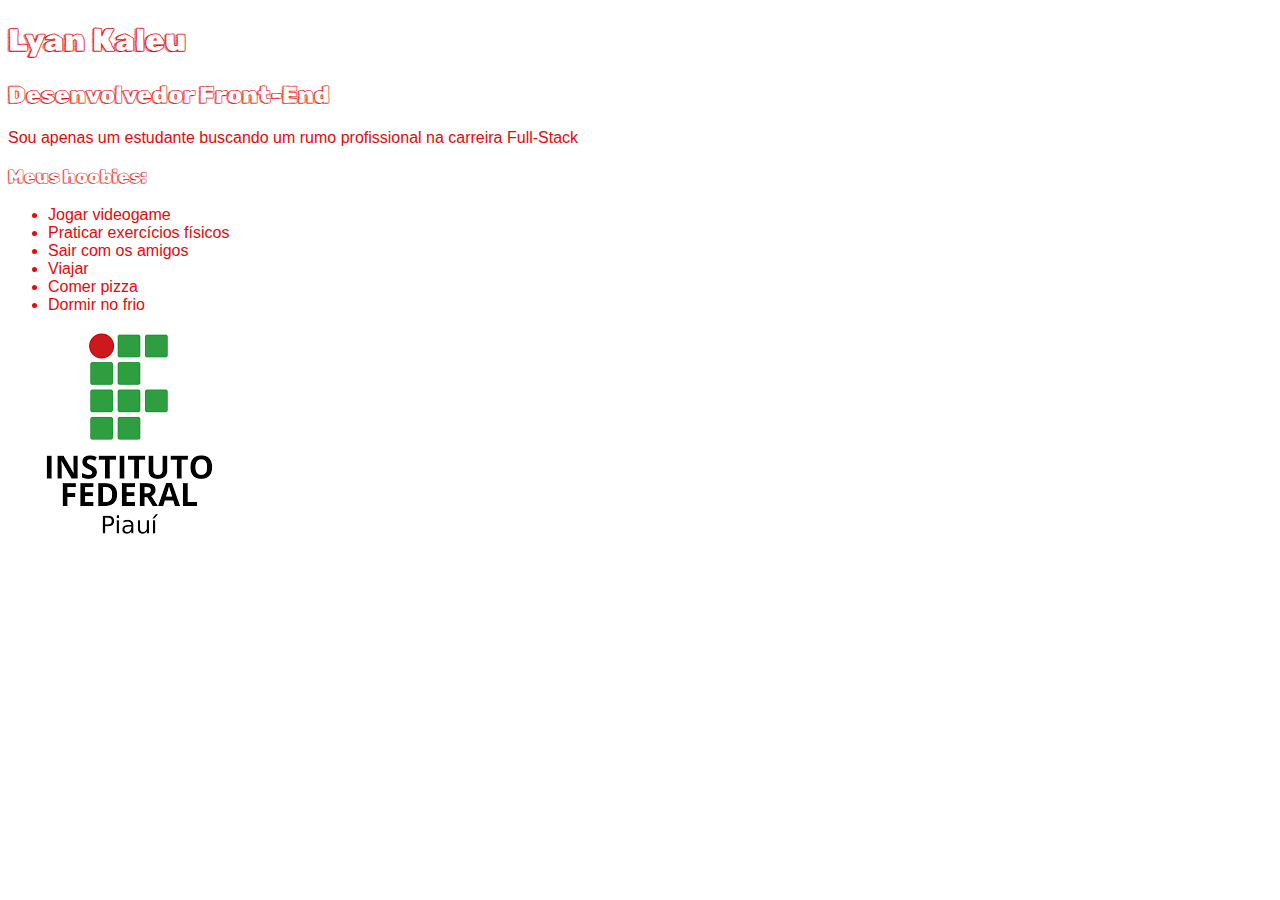
<file: 2024-02-29/index.html>
<!DOCTYPE html>
<html lang="pt-BR">
<head>
    <meta charset="UTF-8">
    <meta name="viewport" content="width=device-width, initial-scale=1.0">
    <title>Página Pessoal</title>
    <link rel="stylesheet" href="styles/style.css">
</head>
<body>
    <h1>Lyan Kaleu</h1>
    <h2>Desenvolvedor Front-End</h2>
    <p>Sou apenas um estudante buscando um rumo profissional na carreira Full-Stack</p>
    <h3>Meus hoobies:</h3>
    <ul>
        <li>Jogar videogame</li>
        <li>Praticar exercícios físicos</li>
        <li>Sair com os amigos</li>
        <li>Viajar</li>
        <li>Comer pizza</li>
        <li>Dormir no frio</li>
    </ul>

    <img src="images/logo-ifpi.png" alt="Logo do Instituto Federal do Piauí">
</body>
</html>
</file>
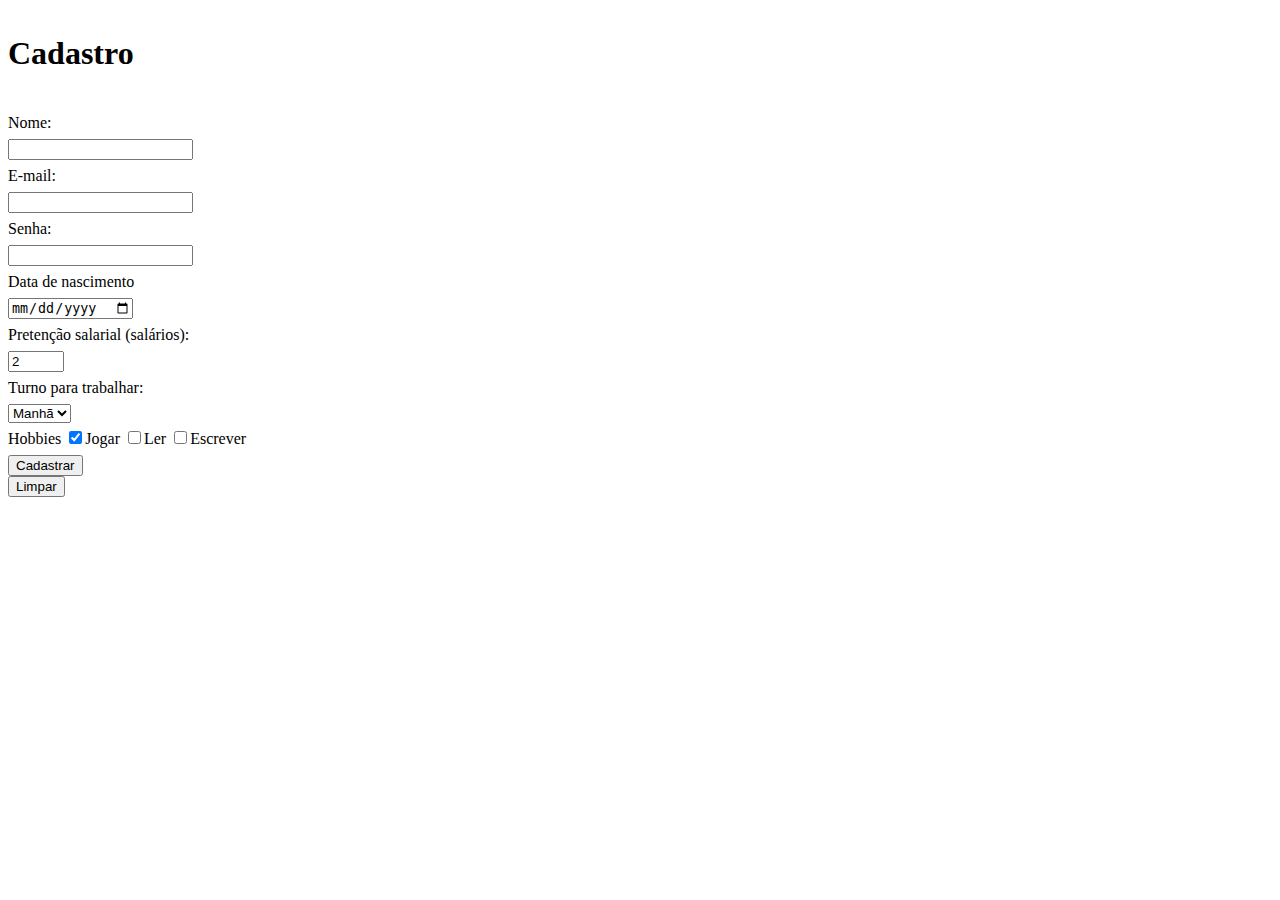
<file: 2024-04-11/index.html>
<!DOCTYPE html>
<html lang="pt-br">

<head>
    <meta charset="UTF-8">
    <meta name="viewport" content="width=device-width, initial-scale=1.0">
    <title>Document</title>
    <link rel="stylesheet" href="estilos.css">
</head>

<body>
    <h1>Cadastro</h1>
    <form action="http://teste.com" method="post">
        <label for="nome">Nome:</label>
        <input type="text" name="nome" id="nome" required>

        <label for="email">E-mail:</label>
        <input type="email" name="email" id="email" required>

        <label for="senha">Senha:</label>
        <input type="password" name="senha" id="senha" required>

        <label for="dataNascimento">Data de nascimento</label>
        <input type="date" name="dataNascimento" id="dataNascimento" required>

        <label for="pretencaoSalarial">Pretenção salarial (salários):</label>
        <input type="number" name="pretencaoSalarial" id="pretencaoSalarial" min="1" max="50" value="2">

        <label for="turno">Turno para trabalhar:</label>
        <select name="turno" id="turno" size="1">
            <option value="manha" selected>Manhã</option>
            <option value="tarde">Tarde</option>
            <option value="noite">Noite</option>
        </select>

        <label for="hobbies">Hobbies</label>
        <input type="checkbox" name="hobbies" value="jogar" id="hobbies" checked>Jogar
        <input type="checkbox" name="hobbies" value="ler" id="hobbies">Ler
        <input type="checkbox" name="hobbies" value="escrever" id="hobbies">Escrever

        <input type="submit" value="Cadastrar">
        <input type="reset" value="Limpar">
    </form>
</body>

</html>
</file>
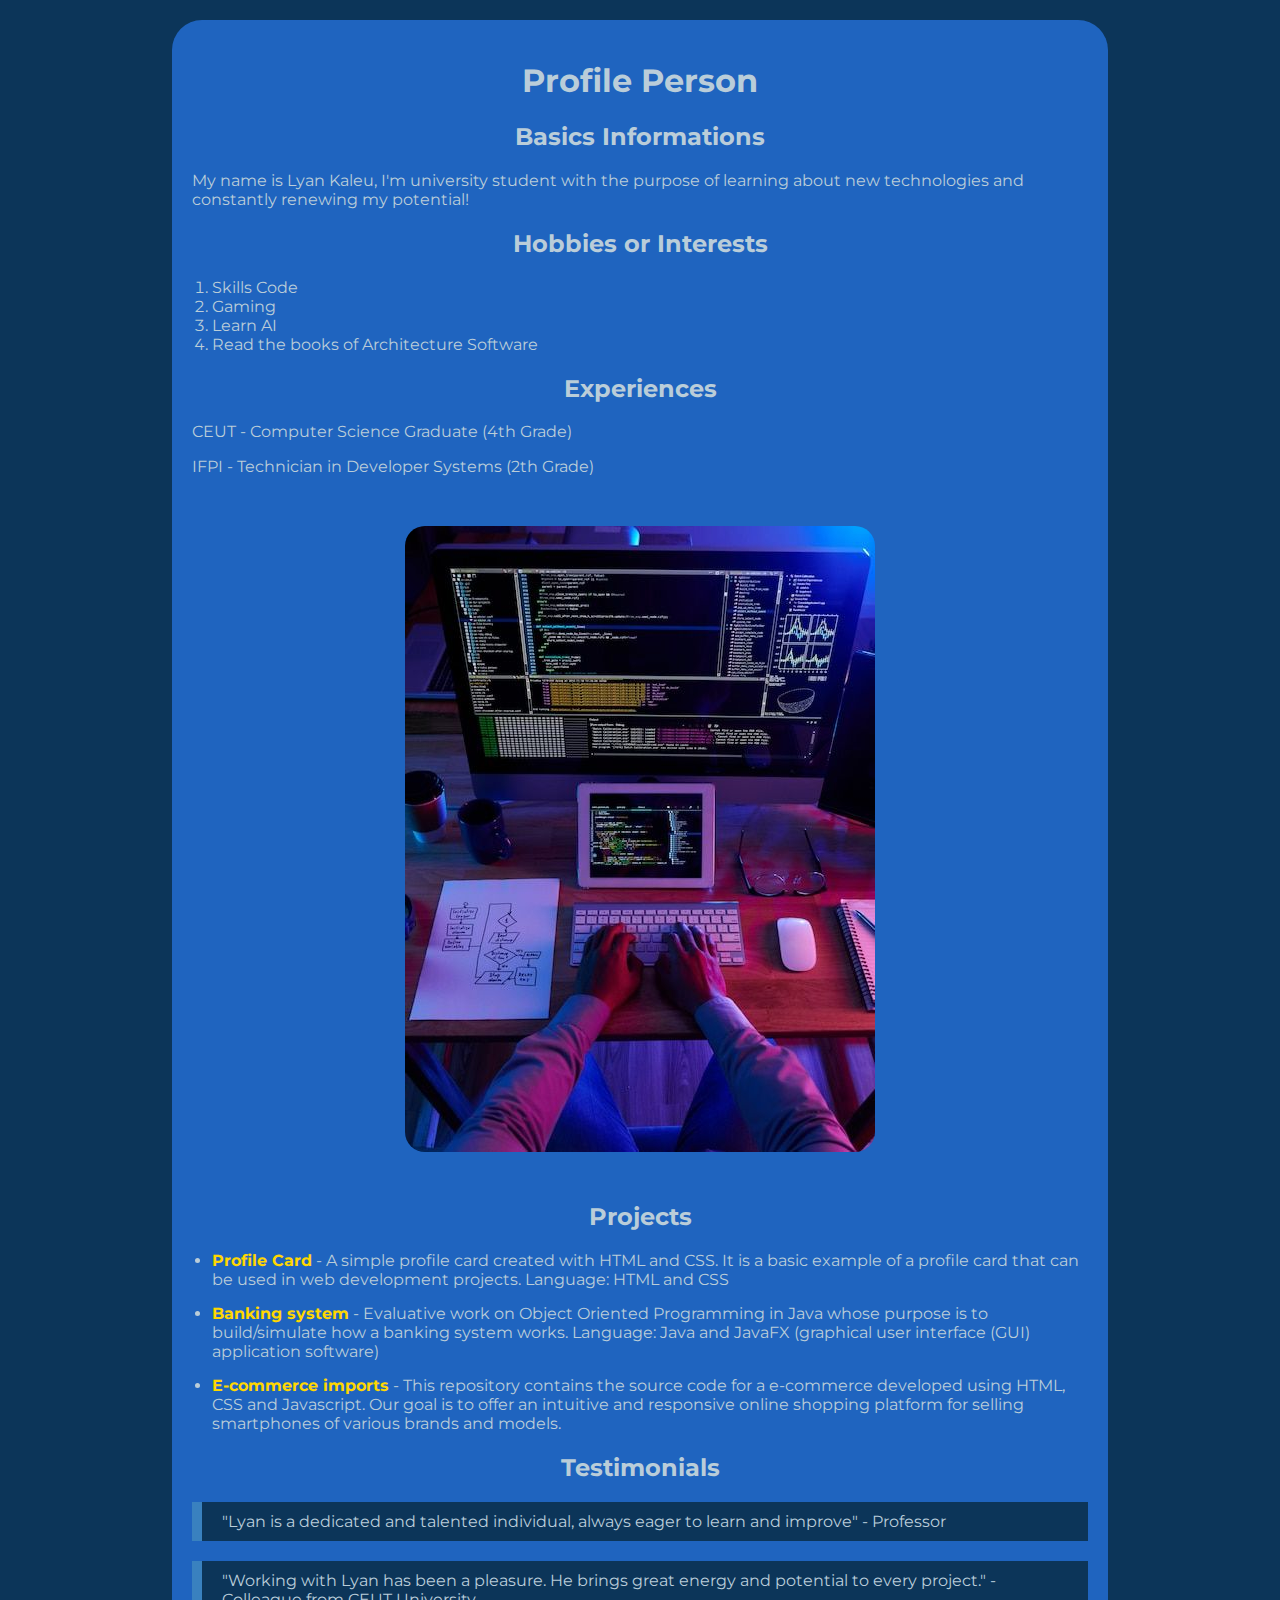
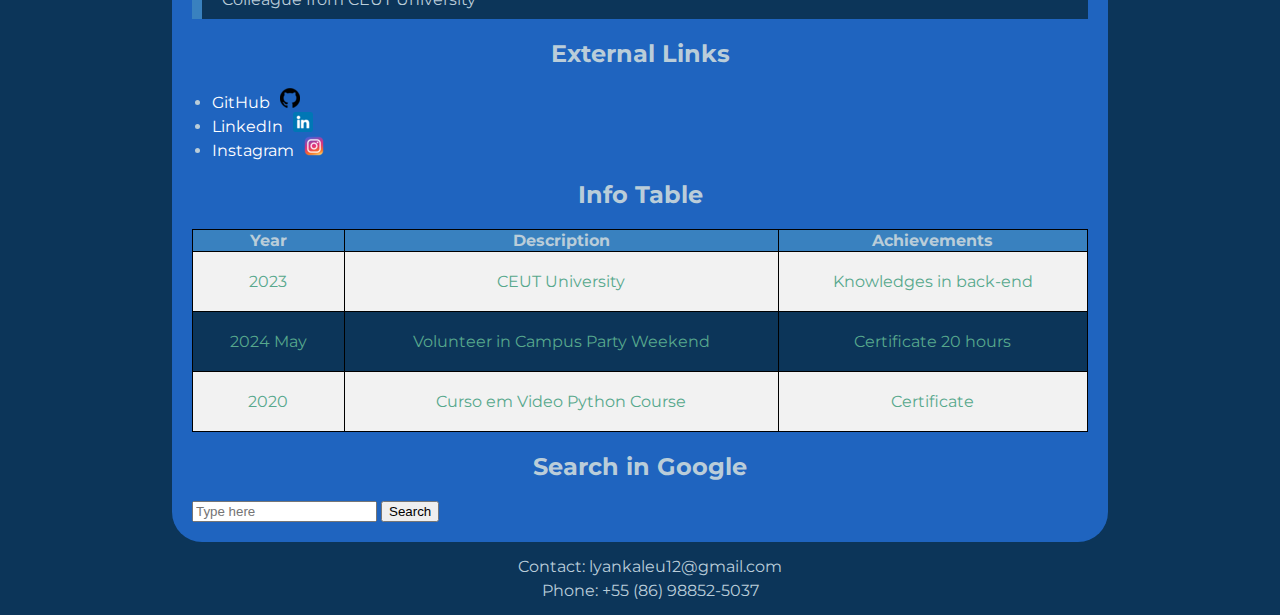
<file: 2024-07-04/index.html>
<!DOCTYPE html>
<html lang="pt-br">
<head>
    <meta charset="UTF-8">
    <meta name="viewport" content="width=device-width, initial-scale=1.0">
    <title>My Page</title>
    <link rel="stylesheet" href="styles.css">
</head>
<body>
    <div id="conteudo">
        <h1>Profile Person</h1>
        <h2>Basics Informations</h2>
        <p>My name is Lyan Kaleu, I'm university student with the purpose of learning about new technologies and constantly renewing my potential!</p>
        <h2>Hobbies or Interests</h2>
        <ol>
            <li>Skills Code</li>
            <li>Gaming</li>
            <li>Learn AI</li>
            <li>Read the books of Architecture Software</li>
        </ol>
        <h2>Experiences</h2>
        <p>CEUT - Computer Science Graduate (4th Grade)</p>
        <p>IFPI - Technician in Developer Systems (2th Grade)</p>

        <img id="main-image" src="assets/Free Photo _ Top view of unrecognizable hacker performing cyberattack at night.jpeg" alt="Developer working">
        
        <h2>Projects</h2>
        <ul id="project-list">
            <li><a href="https://github.com/LyanKaleu/profile-card" target="_blank">Profile Card</a> - A simple profile card created with HTML and CSS. It is a basic example of a profile card that can be used in web development projects. Language: HTML and CSS</li>
            <li><a href="https://github.com/LyanKaleu/SistemaBancario" target="_blank">Banking system</a> - Evaluative work on Object Oriented Programming in Java whose purpose is to build/simulate how a banking system works. Language: Java and JavaFX (graphical user interface (GUI) application software)</li>
            <li><a href="https://github.com/LyanKaleu/e-commerce-imports" target="_blank">E-commerce imports</a> - This repository contains the source code for a e-commerce developed using HTML, CSS and Javascript. Our goal is to offer an intuitive and responsive online shopping platform for selling smartphones of various brands and models.</li>
        </ul>

        <h2>Testimonials</h2>
        <blockquote>
            "Lyan is a dedicated and talented individual, always eager to learn and improve" - Professor
        </blockquote>

        <blockquote>
            "Working with Lyan has been a pleasure. He brings great energy and potential to every project." - Colleague from CEUT University
        </blockquote>

        <h2>External Links</h2>
        <ul>
            <li><a id="github" target="_blank" href="https://github.com/lyankaleu">GitHub</a></li>
            <li><a id="linkedin" target="_blank" href="https://www.linkedin.com/in/lyankaleu/">LinkedIn</a></li>
            <li><a id="instagram" target="_blank" href="https://www.instagram.com/lyankms_/">Instagram</a></li>
        </ul>
        <h2>Info Table</h2>
        <table>
            <tr>
                <th>Year</th>
                <th>Description</th>
                <th>Achievements</th>
            </tr>
            <tr>
                <td>2023</td>
                <td>CEUT University</td>
                <td>Knowledges in back-end</td>
            </tr>
            <tr>
                <td>2024 May</td>
                <td>Volunteer in Campus Party Weekend</td>
                <td>Certificate 20 hours</td>
            </tr>
            <tr>
                <td>2020</td>
                <td>Curso em Video Python Course</td>
                <td>Certificate</td>
            </tr>
        </table>
        <h2>Search in Google</h2>
        <form action="https://www.google.com/search" method="get" target="_blank">
            <input type="text" name="q" id="q" placeholder="Type here">
            <button type="submit">Search</button>
        </form>
    </div>

    <footer>
        <p>Contact: <a href="mailto:lyankaleu12@gmail.com">lyankaleu12@gmail.com</a></p>
        <p>Phone: +55 (86) 98852-5037</p>
    </footer>
</body>
</html>
</file>
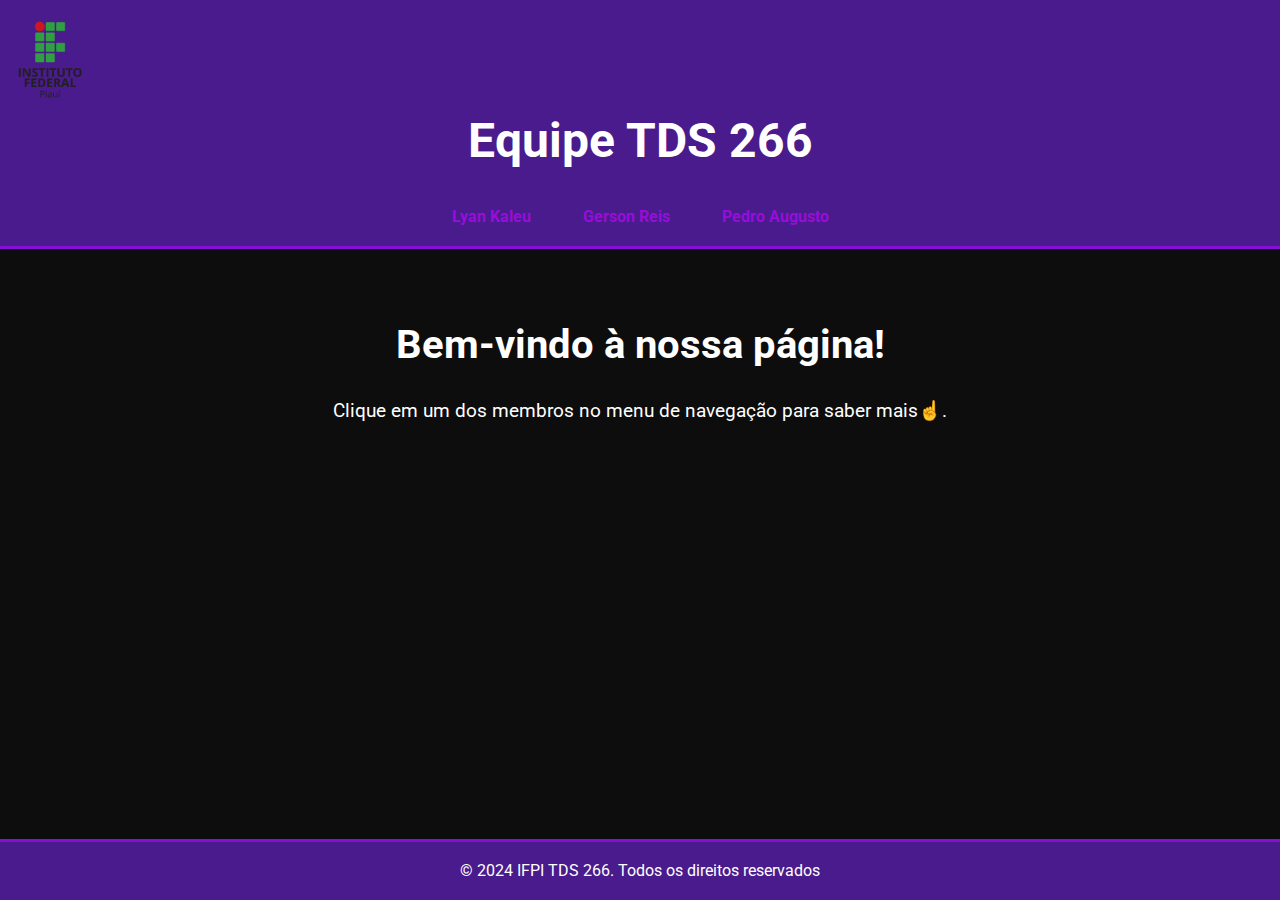
<file: 2024-07-11/index.html>
<!DOCTYPE html>
<html lang="pt-br">
<head>
    <meta charset="UTF-8">
    <meta name="viewport" content="width=device-width, initial-scale=1.0">
    <link rel="stylesheet" href="styles.css">
    <link rel="shortcut icon" href="assets/favicon.ico" type="image/x-icon">
    <script src="script.js"></script>
    <title>Página Inicial</title>
</head>
<body>
    <header>
            <img src="assets/logo_ifpi.png" alt="Logo do IFPI">
            <h1>Equipe TDS 266</h1>
            <nav>
                <ul id="menu">
                    <li><a href="#" onclick="showMember('member1')">Lyan Kaleu</a></li>
                    <li><a href="#" onclick="showMember('member2')">Gerson Reis</a></li>
                    <li><a href="#" onclick="showMember('member3')">Pedro Augusto</a></li>
                </ul>
            </nav>
    </header>

    <main>
        <div class="intro" id="intro">
            <h2>Bem-vindo à nossa página!</h2>
            <p>Clique em um dos membros no menu de navegação para saber mais☝️.</p>
        </div>
        <div class="member-content" id="member-content" style="display: none;">/
        </div>
    </main>

    <footer>
        <p>&copy; 2024 IFPI TDS 266. Todos os direitos reservados</p>
    </footer>
</body>
</html>
</file>
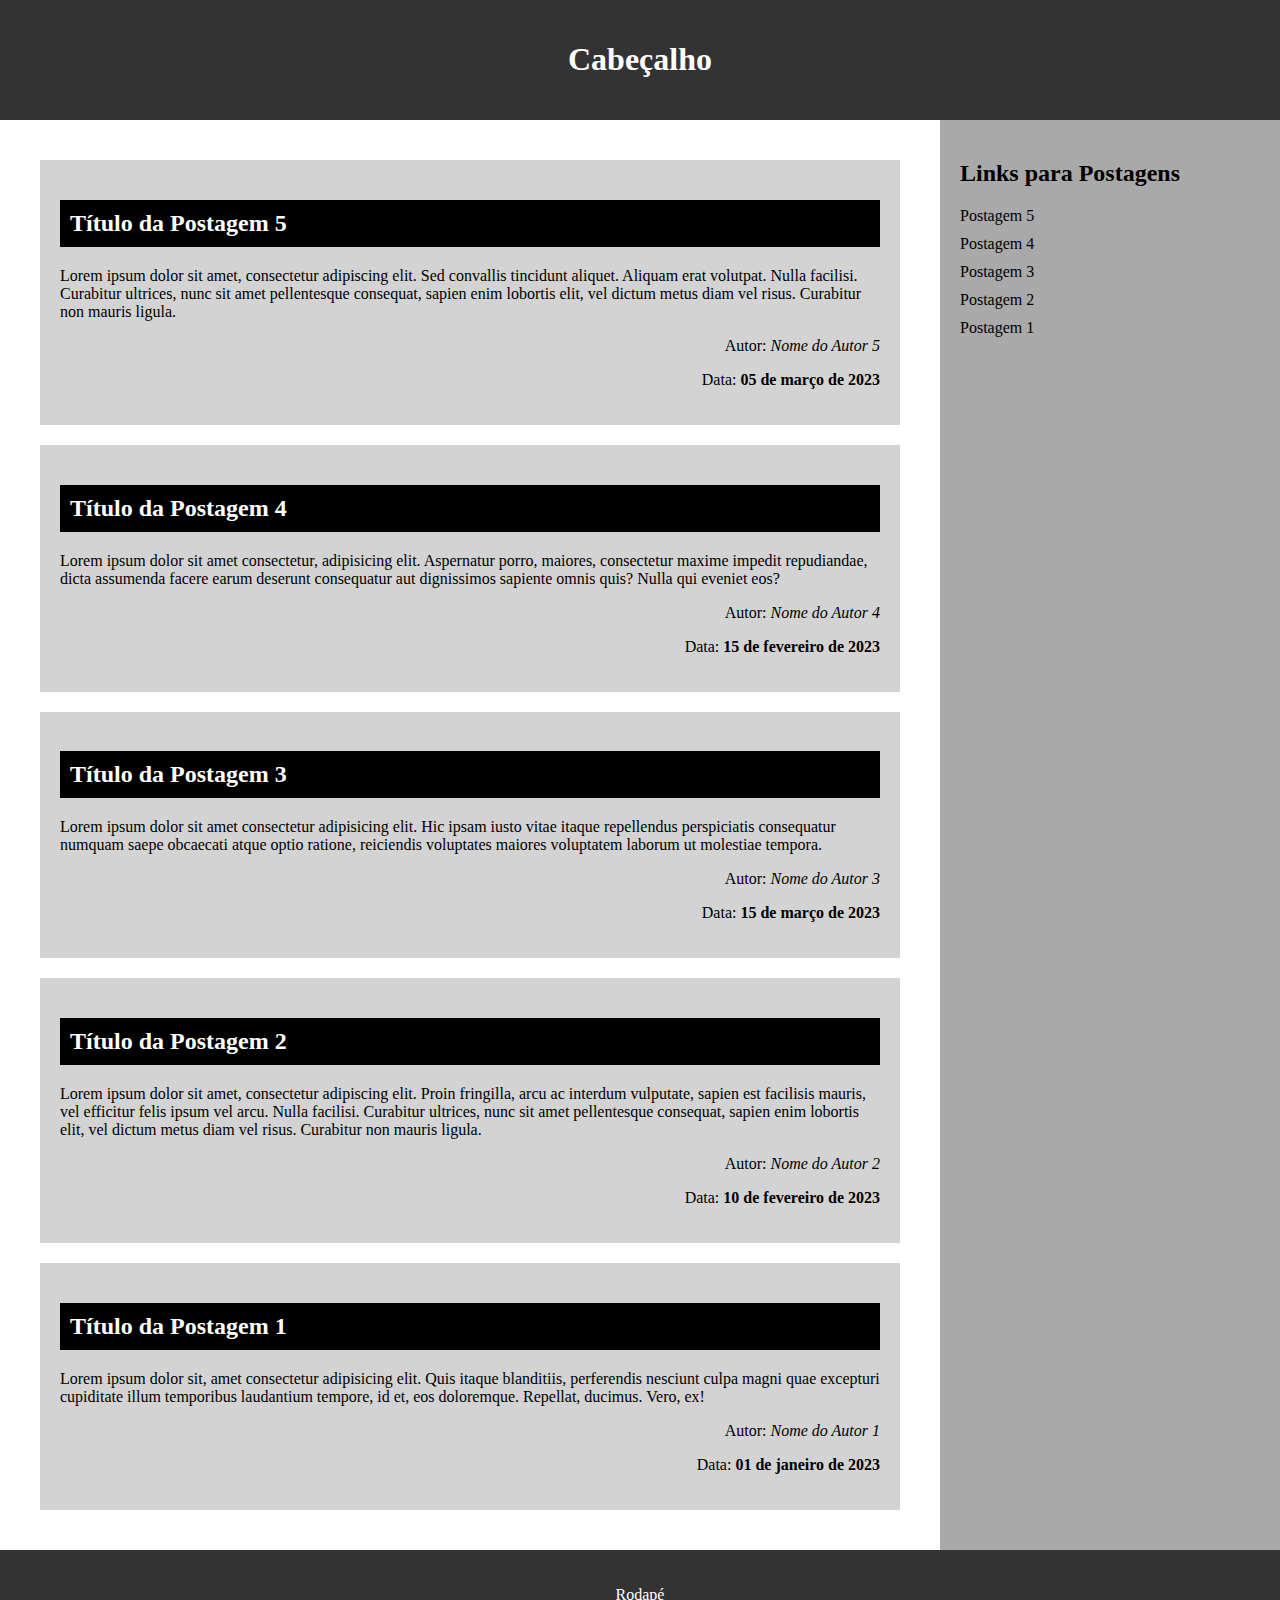
<file: 2024-08-01/index.html>
<!DOCTYPE html>
<html lang="pt-br">
<head>
    <meta charset="UTF-8">
    <meta name="viewport" content="width=device-width, initial-scale=1.0">
    <title>Exemplo de Página</title>
    <link rel="stylesheet" href="style.css">
</head>
<body>
    <header>
        <h1>Cabeçalho</h1>
    </header>

    <main>
        <div class="timeline">
            <article id="post-5">
                <h2>Título da Postagem 5</h2>
                <p>Lorem ipsum dolor sit amet, consectetur adipiscing elit. Sed convallis tincidunt
                    aliquet. Aliquam erat volutpat. Nulla facilisi. Curabitur ultrices, nunc sit amet
                    pellentesque consequat, sapien enim lobortis elit, vel dictum metus diam vel
                    risus. Curabitur non mauris ligula.</p>
                <p id="autor-data">Autor: <i>Nome do Autor 5</i></p>
                <p id="autor-data">Data: <strong>05 de março de 2023</strong></p>
            </article>

            <article id="post-4">
                <h2>Título da Postagem 4</h2>
                <p>Lorem ipsum dolor sit amet consectetur, adipisicing elit. Aspernatur porro, maiores, consectetur maxime impedit repudiandae, dicta assumenda facere earum deserunt consequatur aut dignissimos sapiente omnis quis? Nulla qui eveniet eos?</p>
                <p id="autor-data">Autor: <i>Nome do Autor 4</i></p>
                <p id="autor-data">Data: <strong>15 de fevereiro de 2023</strong></p>
            </article>

            <article id="post-3">
                <h2>Título da Postagem 3</h2>
                <p>Lorem ipsum dolor sit amet consectetur adipisicing elit. Hic ipsam iusto vitae itaque repellendus perspiciatis consequatur numquam saepe obcaecati atque optio ratione, reiciendis voluptates maiores voluptatem laborum ut molestiae tempora.</p>
                <p id="autor-data">Autor: <i>Nome do Autor 3</i></p>
                <p id="autor-data">Data: <strong>15 de março de 2023</strong></p>
            </article>

            <article id="post-2">
                <h2>Título da Postagem 2</h2>
                <p>Lorem ipsum dolor sit amet, consectetur adipiscing elit. Proin fringilla, arcu ac interdum vulputate, sapien est facilisis mauris, vel efficitur felis ipsum vel arcu. Nulla facilisi. Curabitur ultrices, nunc sit amet pellentesque consequat, sapien enim lobortis elit, vel dictum metus diam vel risus. Curabitur non mauris ligula.</p>
                <p id="autor-data">Autor: <i>Nome do Autor 2</i></p>
                <p id="autor-data">Data: <strong>10 de fevereiro de 2023</strong></p>
            </article>

            <article id="post-1">
                <h2>Título da Postagem 1</h2>
                <p>Lorem ipsum dolor sit, amet consectetur adipisicing elit. Quis itaque blanditiis, perferendis nesciunt culpa magni quae excepturi cupiditate illum temporibus laudantium tempore, id et, eos doloremque. Repellat, ducimus. Vero, ex!</p>
                <p id="autor-data">Autor: <i>Nome do Autor 1</i></p>
                <p id="autor-data">Data: <strong>01 de janeiro de 2023</strong></p>
            </article>
        </div>

        <nav>
            <h2>Links para Postagens</h2>
            <ul>
                <li><a href="#post-5">Postagem 5</a></li>
                <li><a href="#post-4">Postagem 4</a></li>
                <li><a href="#post-3">Postagem 3</a></li>
                <li><a href="#post-2">Postagem 2</a></li>
                <li><a href="#post-1">Postagem 1</a></li>
            </ul>
        </nav>
    </main>

    <footer>
        <p>Rodapé</p>
    </footer>
</body>
</html>
</file>
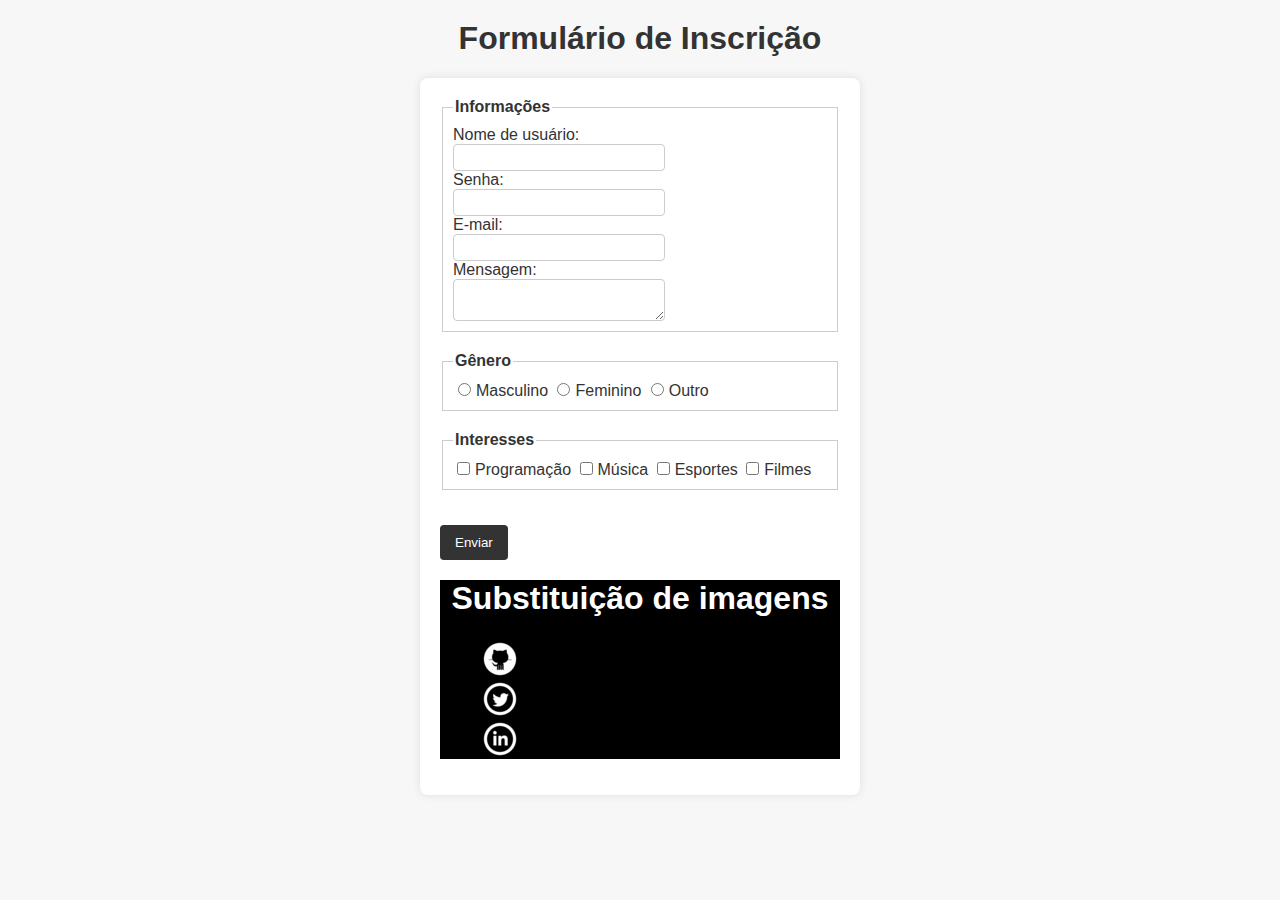
<file: 2024-08-29/index.html>
<!DOCTYPE html>
<html lang="pt-br">
<head>
    <meta charset="UTF-8">
    <meta name="viewport" content="width=device-width, initial-scale=1.0">
    <title>Formulário com Seletores de Atributos</title>
    <link rel="stylesheet" href="estilos.css">
</head>
<body>
    <h1>Formulário de Inscrição</h1>

    <form>
        <fieldset> <!-- Define um contorno ao redor dos grupos de controle do formulário, com legenda que descreve o conteúdo do fieldset -->
            <legend>Informações</legend>
            <label for="username">Nome de usuário:</label>
            <input type="text" name="username" id="username">

            <label for="password">Senha:</label>
            <input type="password" name="password" id="password">

            <label for="email">E-mail:</label>
            <input type="email" name="email" id="email">

            <label for="mensagem">Mensagem:</label>
            <textarea name="mensagem" id="mensagem"></textarea>
        </fieldset>

        <fieldset>
            <legend>Gênero</legend>
            <label><input type="radio" name="genero" id="genero" value="masculino">Masculino</label>
            <label><input type="radio" name="genero" id="genero" value="feminino">Feminino</label>
            <label><input type="radio" name="genero" id="genero" value="outro">Outro</label>
        </fieldset>

        <fieldset>
            <legend>Interesses</legend>
            <label><input type="checkbox" name="interesses" id="interesses" value="programacao">Programação</label>
            <label><input type="checkbox" name="interesses" id="interesses" value="musica">Música</label>
            <label><input type="checkbox" name="interesses" id="interesses" value="esporte">Esportes</label>
            <label><input type="checkbox" name="interesses" id="interesses" value="filmes">Filmes</label>
        </fieldset>

        <button type="submit">Enviar</button>

        <!-- Substituição de imagens
         É uma prática de substituir imagens dentro de links por imagens de background utilizando CSS, o que proporciona maior controle visual e flexibilidade -->
        <section>
            <h1>Substituição de imagens</h1>
            <ul class="icones-sociais">
                <li><a class="github" href="https://github.com" target="_blank">Github</a></li>
                <li><a class="twitter" href="https://twitter.com" target="_blank">Twitter</a></li>
                <li><a class="linkedin" href="https://www.linkedin.com" target="_blank">Linkedin</a></li>
            </ul>
        </section>
    </form>
</body>
</html>
</file>
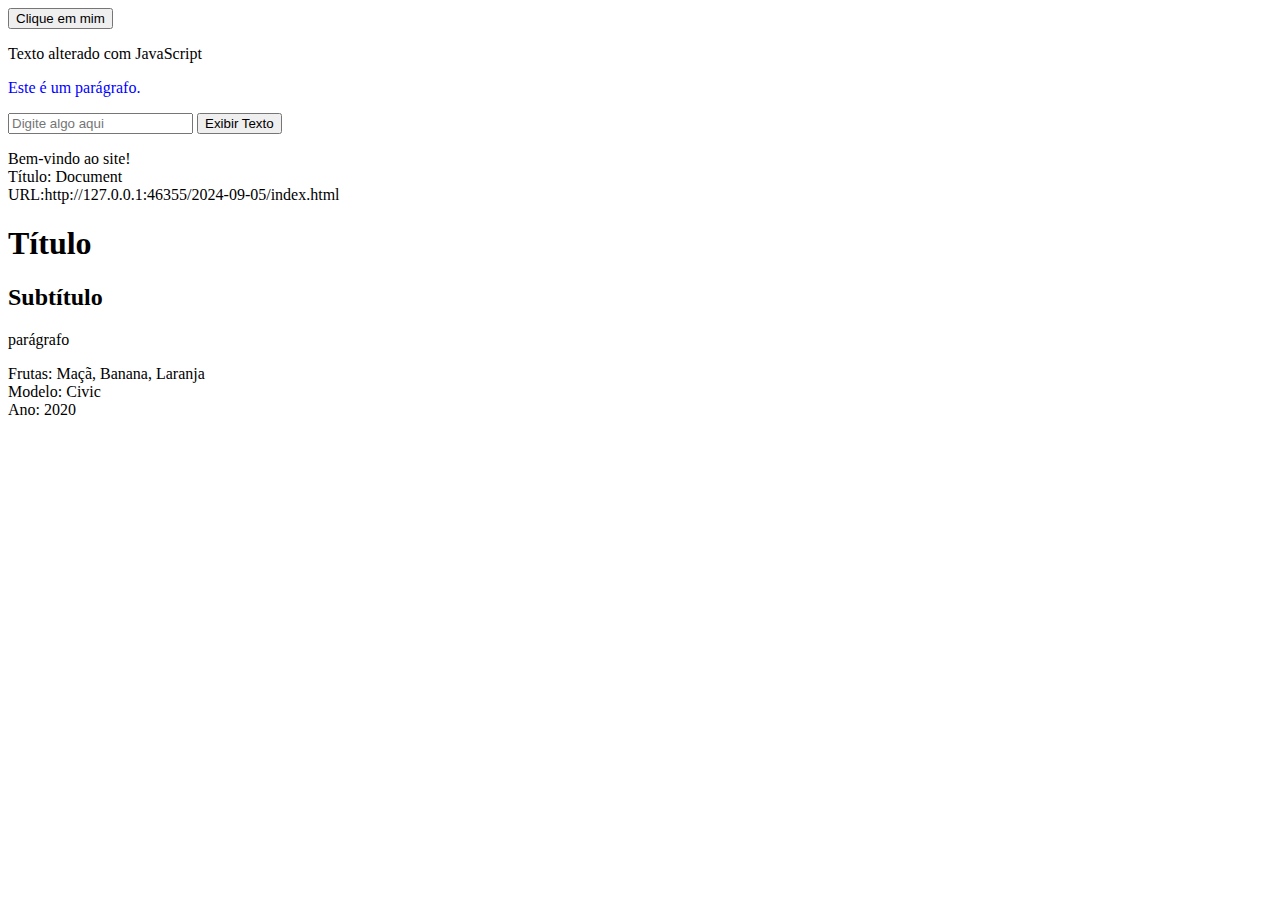
<file: 2024-09-05/index.html>
<!DOCTYPE html>
<html lang="pt-br">
<head>
    <meta charset="UTF-8">
    <meta name="viewport" content="width=device-width, initial-scale=1.0">
    <title>Document</title>
</head>
<body>
    <button id="botao" onclick="emitirAlerta()">Clique em mim</button>
    <p id="texto">Texto original</p>
    <p id="paragrafo">Este é um parágrafo.</p>

    <input type="text" id="entrada" placeholder="Digite algo aqui">
    <button onclick="mostrarTexto()">Exibir Texto</button>
    <p id="resultado"></p>
    <script src="script.js" ></script>
</body>
</html>
</file>
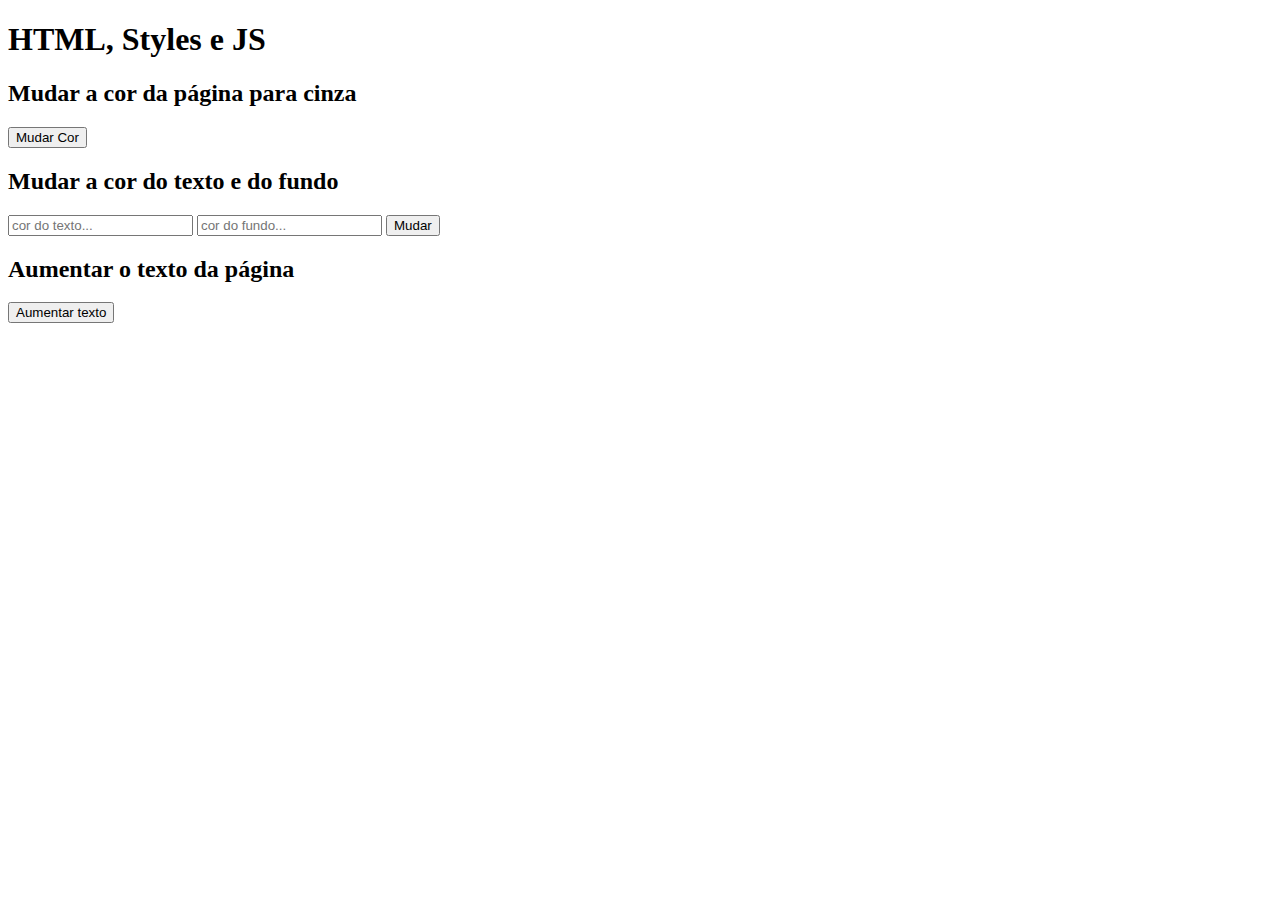
<file: 2024-09-12/index.html>
<!DOCTYPE html>
<html lang="pt-br">
<head>
    <meta charset="UTF-8">
    <meta name="viewport" content="width=device-width, initial-scale=1.0">
    <title>Document</title>
    <script src="scripts.js" defer></script>
</head>
<body>
    <h1>HTML, Styles e JS</h1>
    <h2>Mudar a cor da página para cinza</h2>
    <button id="mudarCorCinza">Mudar Cor</button>

    <h2>Mudar a cor do texto e do fundo</h2>
    <input type="text" id="corTexto" placeholder="cor do texto...">
    <input type="text" id="corFundo" placeholder="cor do fundo...">
    <button id="botaoTextoFundo">Mudar</button>

    <h2>Aumentar o texto da página</h2>
    <button id="botao2">Aumentar texto</button>
</body>
</html>
</file>
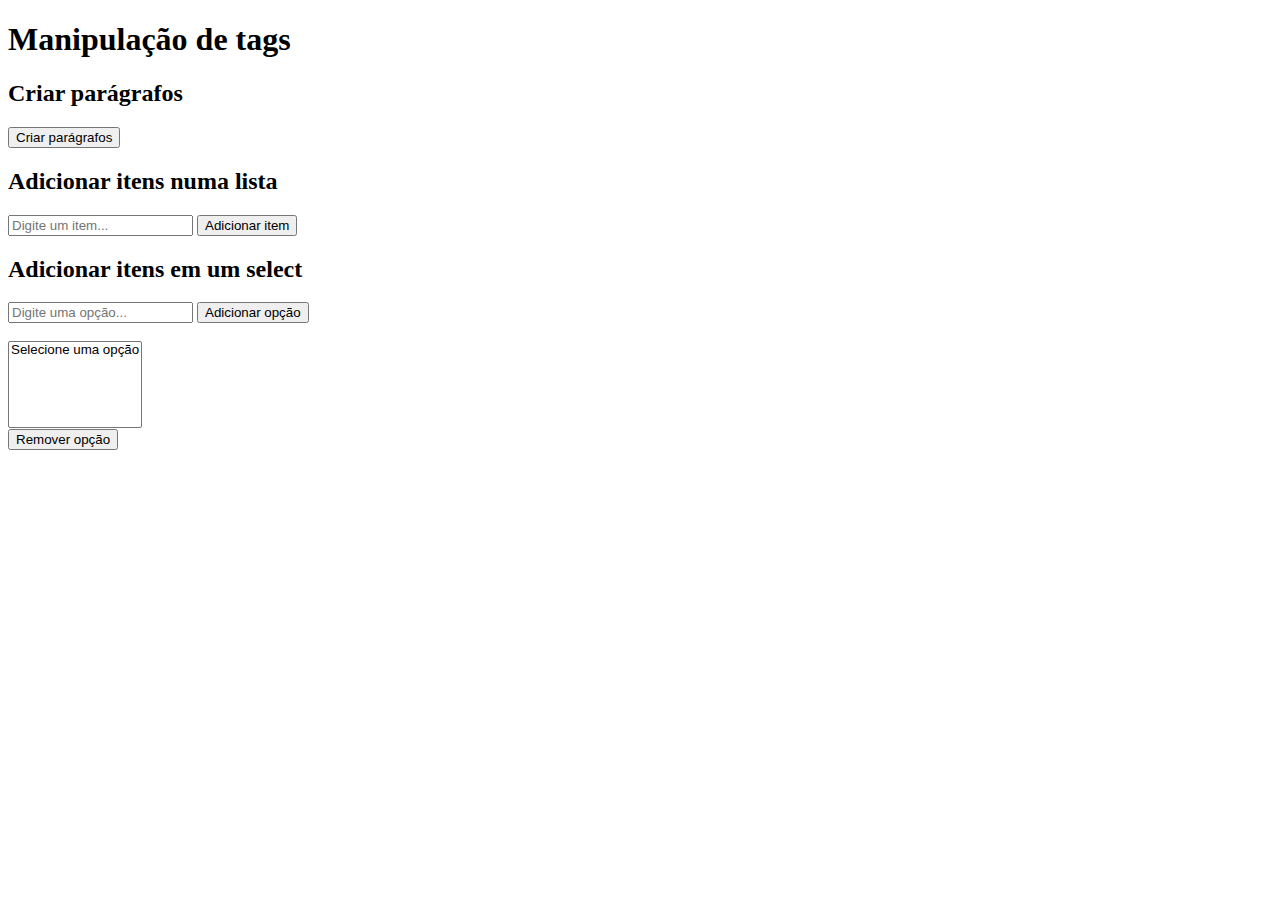
<file: 2024-09-19/index.html>
<!DOCTYPE html>
<html lang="pt-br">
<head>
    <meta charset="UTF-8">
    <meta name="viewport" content="width=device-width, initial-scale=1.0">
    <title>Document</title>
    <script src="script.js" defer></script>
</head>
<body>
    <h1>Manipulação de tags</h1>
    <h2>Criar parágrafos</h2>
    <button id="botaoCriarParagrafo">Criar parágrafos</button>
    <div id="divParagrafos"></div>

    <h2>Adicionar itens numa lista</h2>
    <input type="text" id="textoItem" placeholder="Digite um item...">
    <button id="botaoAdicionarItem">Adicionar item</button>
    <ol id="listaItens"></ol>

    <h2>Adicionar itens em um select</h2>
    <input type="text" id="textoOpcao" placeholder="Digite uma opção...">
    <button id="botaoAdicionarOpcao">Adicionar opção</button>
    <br><br>
    <select id="selectOpcoes" size="5" multiple>
        <option value="0">Selecione uma opção</option>
    </select>
    <br>
    <button id="botaoRemoverOpcao">Remover opção</button>
</body>
</html>
</file>
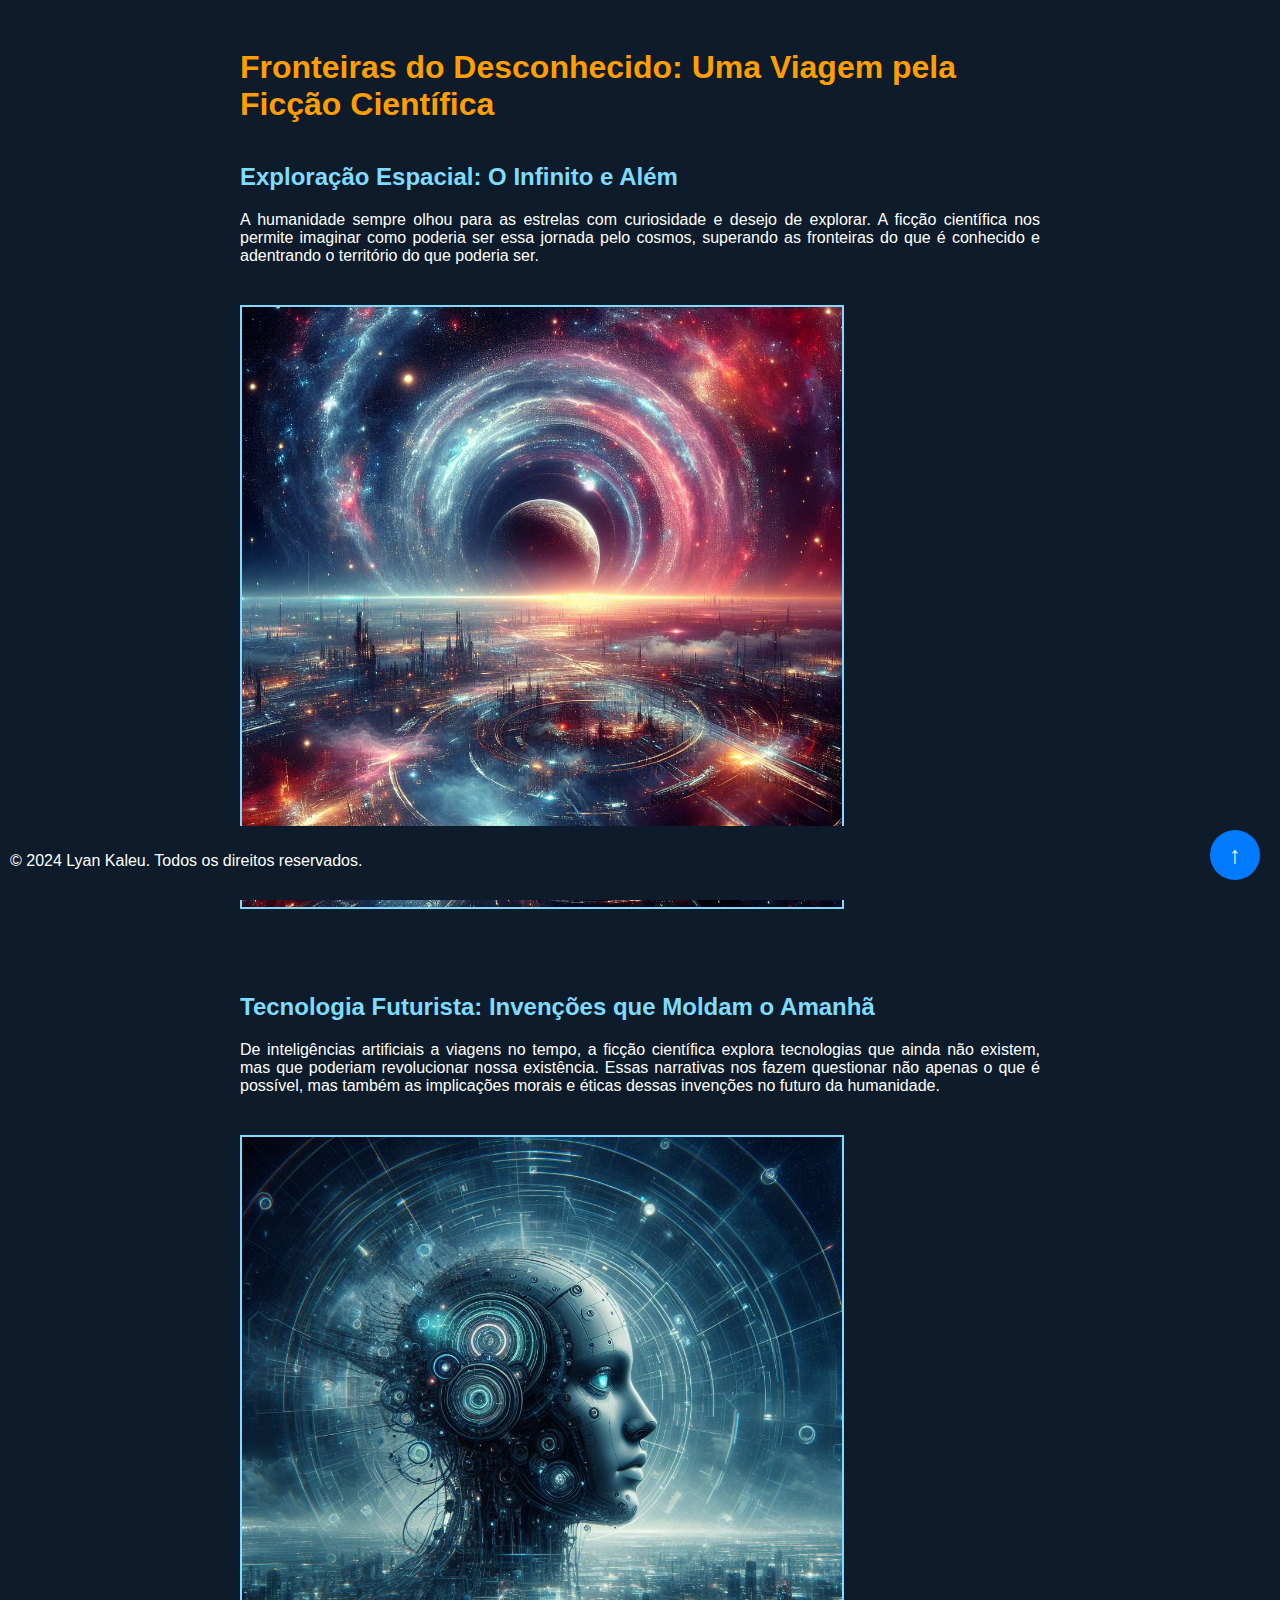
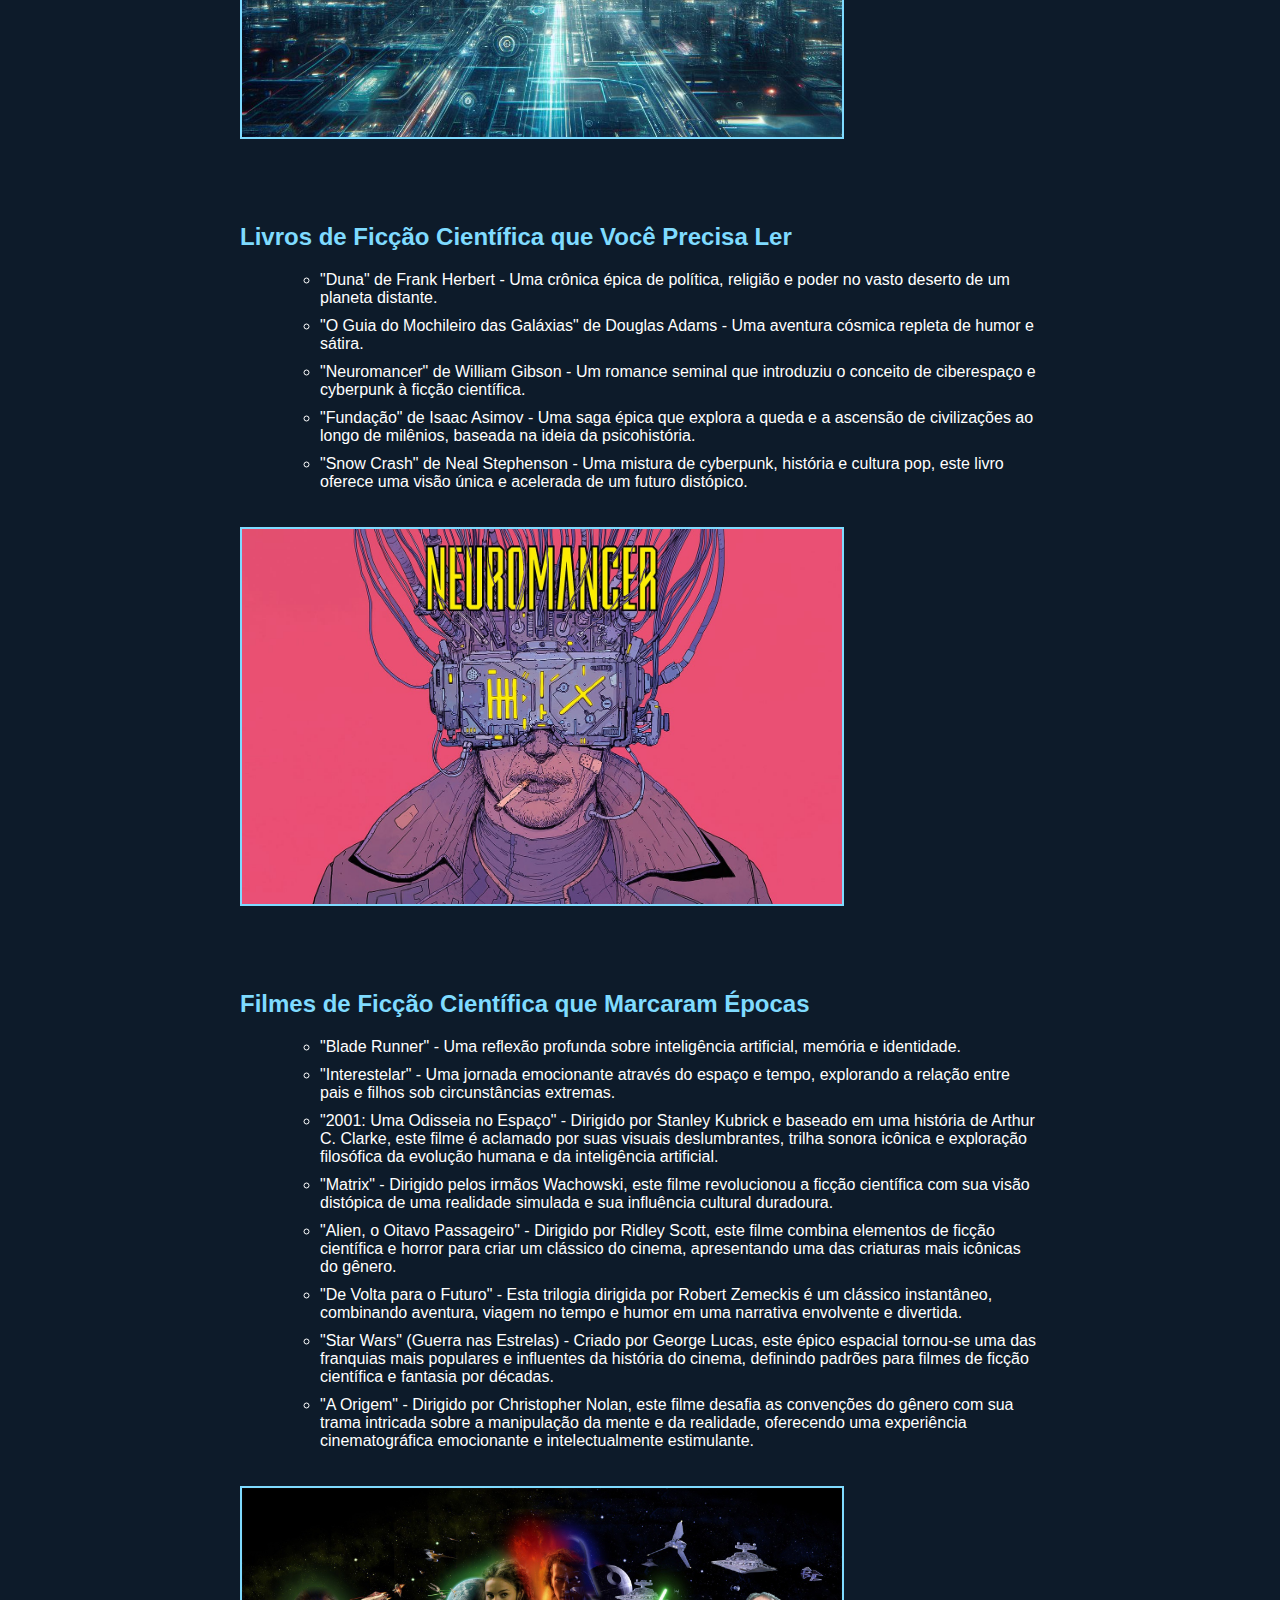
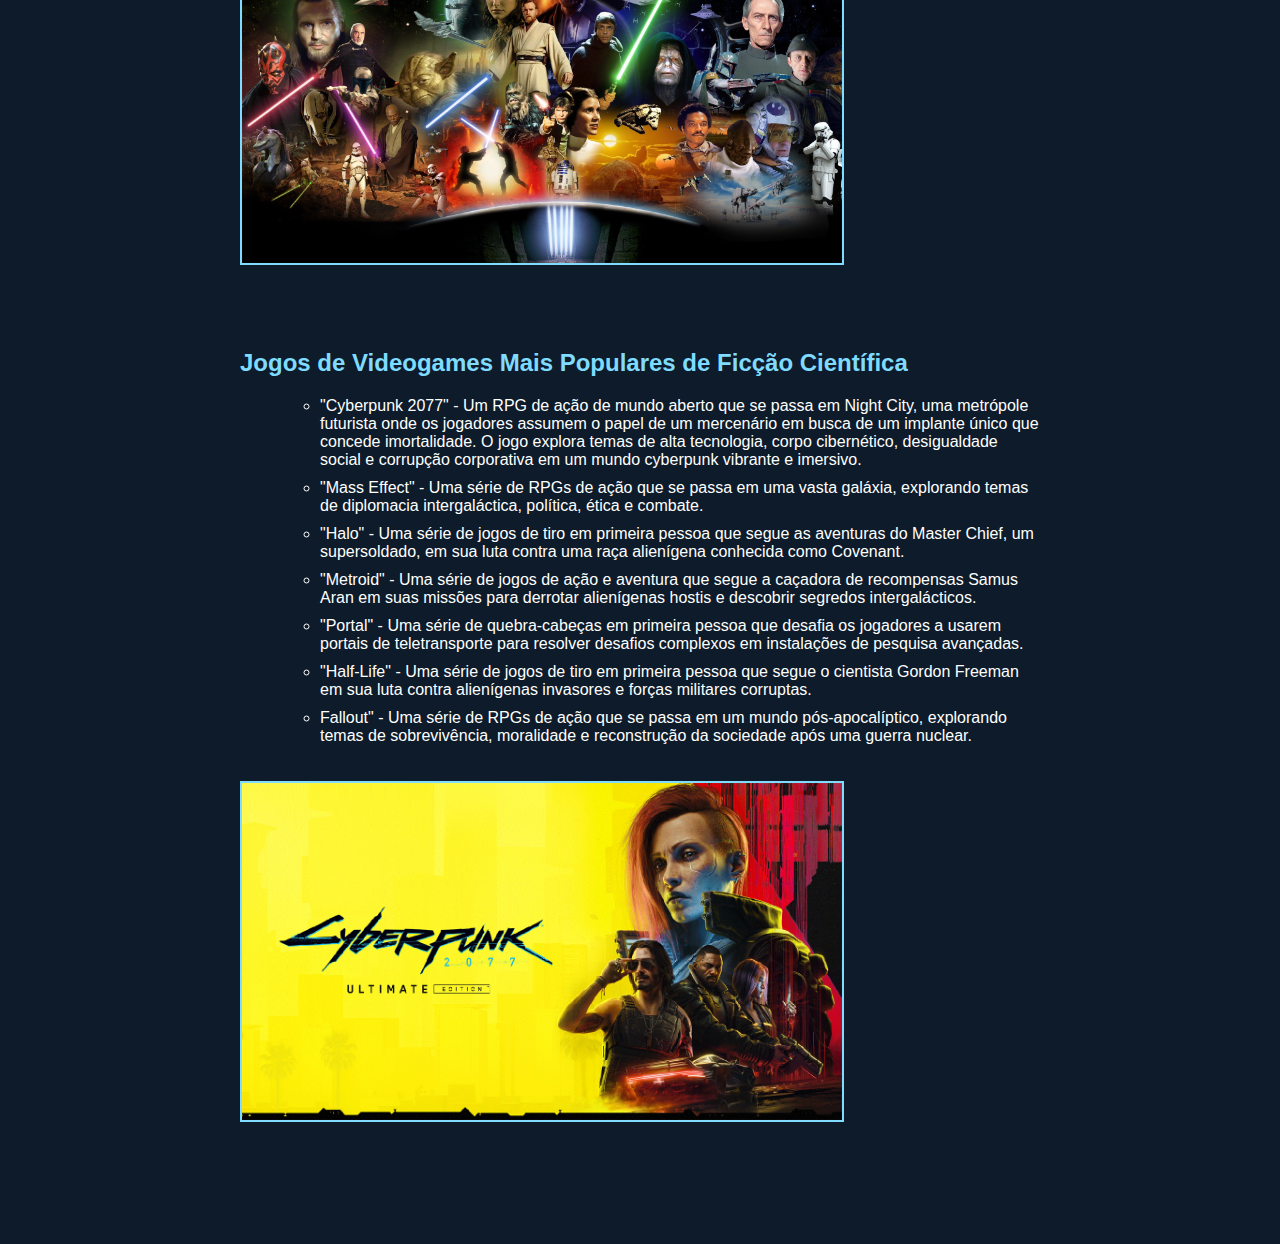
<file: 2024-03-07/blog-ficcao.html>
<!DOCTYPE html>
<html lang="pt-br">
<head>
    <meta charset="UTF-8">
    <meta name="viewport" content="width=device-width, initial-scale=1.0">
    <title>Blog de Ficção Científica</title>
    <link rel="stylesheet" href="estilo-ficcao.css">
</head>
<body>
    <div class="container">
        <!-- Título Principal do Blog -->
        <h1>Fronteiras do Desconhecido: Uma Viagem pela Ficção Científica</h1>

        <!-- Seção sobre exploração espacial -->
        <section>
            <h2>Exploração Espacial: O Infinito e Além</h2>
            <p>A humanidade sempre olhou para as estrelas com curiosidade e desejo de explorar. A ficção científica nos permite imaginar como poderia ser essa jornada pelo cosmos, superando as fronteiras do que é conhecido e adentrando o território do que poderia ser.</p>
            <div class="image-container">
                <img src="images/exploracao-espacial.jfif" alt="Exploração Espacial">
            </div>
            
        </section>

        <!-- Seção sobre tecnologia futurista -->
        <section>
            <h2>Tecnologia Futurista: Invenções que Moldam o Amanhã</h2>
            <p>De inteligências artificiais a viagens no tempo, a ficção científica explora tecnologias que ainda não existem, mas que poderiam revolucionar nossa existência. Essas narrativas nos fazem questionar não apenas o que é possível, mas também as implicações morais e éticas dessas invenções no futuro da humanidade.</p>
            <div class="image-container">
                <img src="images/tecnologia-futurista.jfif" alt="Tecnologia Futurista">
            </div> 
        </section>

        <!-- Lista de Livros Recomendados -->
        <section>
            <h2>Livros de Ficção Científica que Você Precisa Ler</h2>
            <ul>
                <li>"Duna" de Frank Herbert - Uma crônica épica de política, religião e poder no vasto deserto de um planeta distante.</li>
                <li>"O Guia do Mochileiro das Galáxias" de Douglas Adams - Uma aventura cósmica repleta de humor e sátira.</li>
                <li>"Neuromancer" de William Gibson - Um romance seminal que introduziu o conceito de ciberespaço e cyberpunk à ficção científica.</li>
                <li>"Fundação" de Isaac Asimov - Uma saga épica que explora a queda e a ascensão de civilizações ao longo de milênios, baseada na ideia da psicohistória.</li>
                <li>"Snow Crash" de Neal Stephenson - Uma mistura de cyberpunk, história e cultura pop, este livro oferece uma visão única e acelerada de um futuro distópico.</li>
            </ul>
            <div class="image-container">
                <img src="images/neuromancer.jpg" alt="Capa de Neuromancer">
                <p class="caption">Neuromancer - William Gibson</p>
            </div>
            
        </section>

        <!-- Lista de Filmes Imperdíveis -->
        <section>
            <h2>Filmes de Ficção Científica que Marcaram Épocas</h2>
            <ul>
                <li>"Blade Runner" - Uma reflexão profunda sobre inteligência artificial, memória e identidade.</li>
                <li>"Interestelar" - Uma jornada emocionante através do espaço e tempo, explorando a relação entre pais e filhos sob circunstâncias extremas.</li>
                <li>"2001: Uma Odisseia no Espaço" - Dirigido por Stanley Kubrick e baseado em uma história de Arthur C. Clarke, este filme é aclamado por suas visuais deslumbrantes, trilha sonora icônica e exploração filosófica da evolução humana e da inteligência artificial.</li>
                <li>"Matrix" - Dirigido pelos irmãos Wachowski, este filme revolucionou a ficção científica com sua visão distópica de uma realidade simulada e sua influência cultural duradoura.</li>
                <li>"Alien, o Oitavo Passageiro" - Dirigido por Ridley Scott, este filme combina elementos de ficção científica e horror para criar um clássico do cinema, apresentando uma das criaturas mais icônicas do gênero.</li>
                <li>"De Volta para o Futuro" - Esta trilogia dirigida por Robert Zemeckis é um clássico instantâneo, combinando aventura, viagem no tempo e humor em uma narrativa envolvente e divertida.</li>
                <li>"Star Wars" (Guerra nas Estrelas) - Criado por George Lucas, este épico espacial tornou-se uma das franquias mais populares e influentes da história do cinema, definindo padrões para filmes de ficção científica e fantasia por décadas.</li>
                <li>"A Origem" - Dirigido por Christopher Nolan, este filme desafia as convenções do gênero com sua trama intricada sobre a manipulação da mente e da realidade, oferecendo uma experiência cinematográfica emocionante e intelectualmente estimulante.</li>
            </ul>
            <div class="image-container">
                <img src="images/star-wars.jpg" alt="Star Wars">
                <p class="caption">Star Wars - George Lucas</p>
            </div>
            
        </section>

        <!-- Lista de Jogos de Videogames -->
        <section>
            <h2>Jogos de Videogames Mais Populares de Ficção Científica</h2>
            <ul>
                <li>"Cyberpunk 2077" - Um RPG de ação de mundo aberto que se passa em Night City, uma metrópole futurista onde os jogadores assumem o papel de um mercenário em busca de um implante único que concede imortalidade. O jogo explora temas de alta tecnologia, corpo cibernético, desigualdade social e corrupção corporativa em um mundo cyberpunk vibrante e imersivo.</li>
                <li>"Mass Effect" - Uma série de RPGs de ação que se passa em uma vasta galáxia, explorando temas de diplomacia intergaláctica, política, ética e combate.</li>
                <li>"Halo" - Uma série de jogos de tiro em primeira pessoa que segue as aventuras do Master Chief, um supersoldado, em sua luta contra uma raça alienígena conhecida como Covenant.</li>
                <li>"Metroid" - Uma série de jogos de ação e aventura que segue a caçadora de recompensas Samus Aran em suas missões para derrotar alienígenas hostis e descobrir segredos intergalácticos.</li>
                <li>"Portal" - Uma série de quebra-cabeças em primeira pessoa que desafia os jogadores a usarem portais de teletransporte para resolver desafios complexos em instalações de pesquisa avançadas.</li>
                <li>"Half-Life" - Uma série de jogos de tiro em primeira pessoa que segue o cientista Gordon Freeman em sua luta contra alienígenas invasores e forças militares corruptas.</li>
                <li>Fallout" - Uma série de RPGs de ação que se passa em um mundo pós-apocalíptico, explorando temas de sobrevivência, moralidade e reconstrução da sociedade após uma guerra nuclear.</li>
            </ul>
            <div class="image-container">
                <img src="images/cyberpunk-2077.jpg" alt="Cyberpunk 2077">
                <p class="caption">Cyberpunk 2077 - CD Projekt Red (2020)</p>
            </div>    
        </section>

    <!-- Rodapé -->
    <footer>
        <p>&copy; 2024 Lyan Kaleu. Todos os direitos reservados.</p>
    </footer>
    </div>

    <!-- Botão de Voltar ao Topo -->
    <a href="#" class="voltar-topo">&#8593;</a>
</body>
</html>
</file>
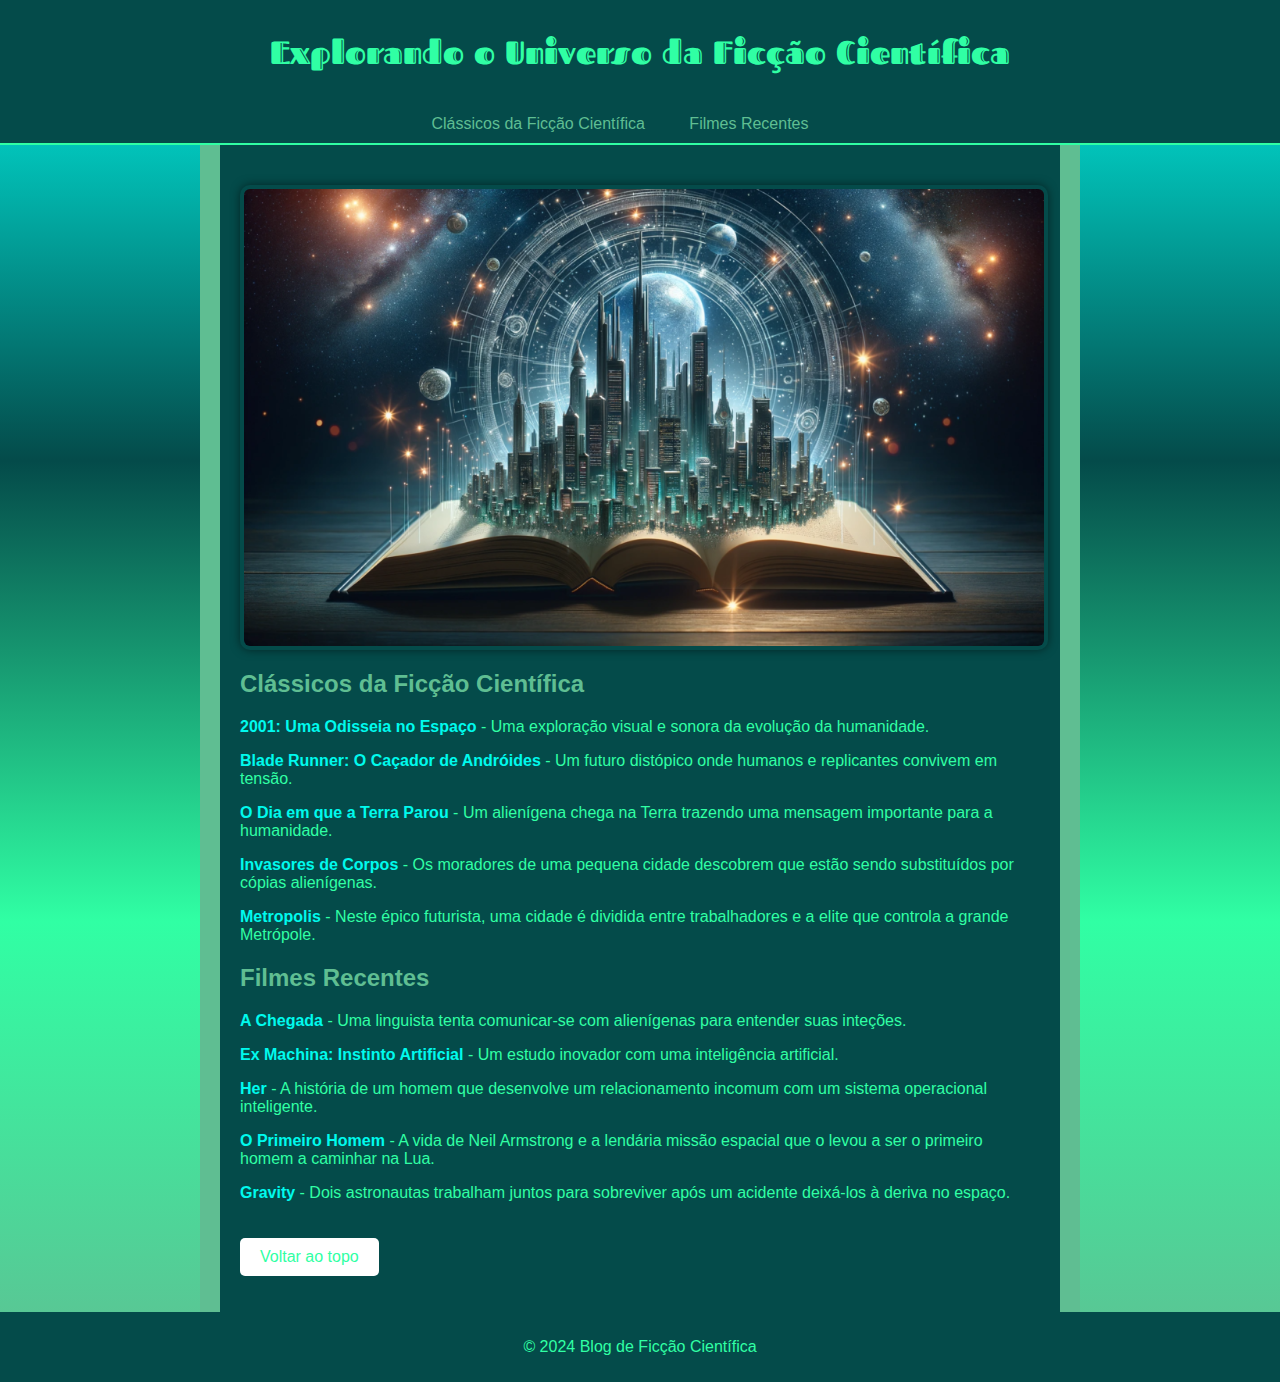
<file: 2024-03-14/filmes.html>
<!DOCTYPE html>
<html lang="pt-br">
<head>
    <meta charset="UTF-8">
    <meta name="viewport" content="width=device-width, initial-scale=1.0">
    <title>Blog de Ficção Científica</title>
    <link rel="stylesheet" href="filmes.css">
    <link rel="shortcut icon" href="favicon.ico" type="image/x-icon">
</head>
<body>
    <!-- O conteúdo da página será adicionado aqui -->
    <div id="cabecalho">
        <h1>Explorando o Universo da Ficção Científica</h1>
    </div>

    <nav>
        <ul>
            <li><a href="#classicos">Clássicos da Ficção Científica</a></li>
            <li><a href="#recentes">Filmes Recentes</a></li>
        </ul>
        
    </nav>

    <div id="conteudo">
        <img src="images/ficcao.png" alt="Ficção Científica">

        <section id="classicos">
            <h2>Clássicos da Ficção Científica</h2>
            <p>
                <a href="https://www.imdb.com/title/tt0062622/" target="_blank" class="filme">2001: Uma Odisseia no Espaço</a> - Uma exploração visual e sonora da evolução da humanidade.
            </p>

            <p>
                <a href="https://www.imdb.com/title/tt0083658/" target="_blank" class="filme">Blade Runner: O Caçador de Andróides</a> - Um futuro distópico onde humanos e replicantes convivem em tensão.
            </p>

            <p>
                <a href="https://www.imdb.com/title/tt0043456/" target="_blank" class="filme">O Dia em que a Terra Parou</a> - Um alienígena chega na Terra trazendo uma mensagem importante para a humanidade.
            </p>

            <p>
                <a href="https://www.imdb.com/title/tt0049366/" target="_blank" class="filme">Invasores de Corpos</a> - Os moradores de uma pequena cidade descobrem que estão sendo substituídos por cópias alienígenas.
            </p>

            <p>
                <a href="https://www.imdb.com/title/tt0017136/" target="_blank" class="filme">Metropolis</a> - Neste épico futurista, uma cidade é dividida entre trabalhadores e a elite que controla a grande Metrópole.
            </p>
        </section>

        <section id="recentes">
            <h2>Filmes Recentes</h2>
            <p>
                <a href="https://www.imdb.com/title/tt2543164/" target="_blank" class="filme">A Chegada</a> - Uma linguista tenta comunicar-se com alienígenas para entender suas inteções.
            </p>

            <p>
                <a href="https://www.imdb.com/title/tt0470752/" target="_blank" class="filme">Ex Machina: Instinto Artificial</a> - Um estudo inovador com uma inteligência artificial.
            </p>

            <p>
                <a href="https://www.imdb.com/title/tt1798709/" target="_blank" class="filme">Her</a> - A história de um homem que desenvolve um relacionamento incomum com um sistema operacional inteligente.
            </p>

            <p>
                <a href="https://www.imdb.com/title/tt1213641/" target="_blank" class="filme">O Primeiro Homem</a> - A vida de Neil Armstrong e a lendária missão espacial que o levou a ser o primeiro homem a caminhar na Lua.
            </p>

            <p>
                <a href="https://www.imdb.com/title/tt1454468" target="_blank" class="filme">Gravity</a> - Dois astronautas trabalham juntos para sobreviver após um acidente deixá-los à deriva no espaço.
            </p>
        </section>

        <p><a href="#cabecalho" class="btn-voltar-topo">Voltar ao topo</a></p>
    </div>

    <div id="rodape">
        <p>&copy; 2024 Blog de Ficção Científica</p>
    </div>
</body>
</html>
</file>
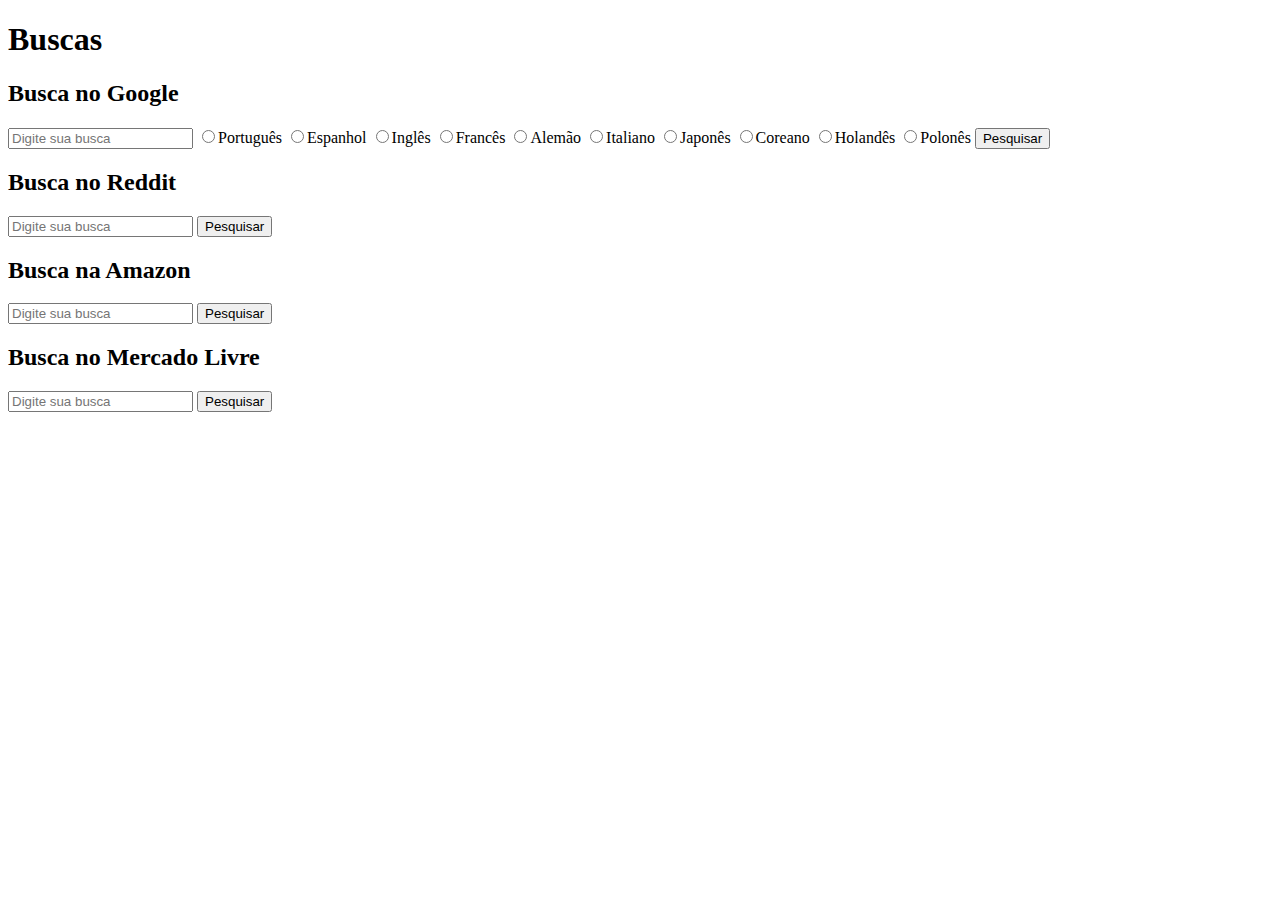
<file: 2024-04-11/buscas.html>
<!DOCTYPE html>
<html lang="pt-br">

<head>
    <meta charset="UTF-8">
    <meta name="viewport" content="width=device-width, initial-scale=1.0">
    <title>Buscas</title>
</head>

<body>
    <h1>Buscas</h1>
    <h2>Busca no Google</h2>
    <form action="http://www.google.com/search" method="get">
        <input type="text" name="q" placeholder="Digite sua busca">
        <input type="radio" name="lr" value="lang_pt">Português
        <input type="radio" name="lr" value="lang_es">Espanhol
        <input type="radio" name="lr" value="lang_en">Inglês
        <input type="radio" name="lr" value="lang_fr">Francês
        <input type="radio" name="lr" value="lang_de">Alemão
        <input type="radio" name="lr" value="lang_it">Italiano
        <input type="radio" name="lr" value="lang_ja">Japonês
        <input type="radio" name="lr" value="lang_ko">Coreano
        <input type="radio" name="lr" value="lang_nl">Holandês
        <input type="radio" name="lr" value="lang_pl">Polonês
        <input type="submit" value="Pesquisar">
    </form>

    <h2>Busca no Reddit</h2>
    <form action="https://www.reddit.com/search/" method="get">
        <input type="text" name="q" placeholder="Digite sua busca">
        <input type="submit" value="Pesquisar">

    <h2>Busca na Amazon</h2>
    <form action="https://www.amazon.com.br/s" method="get">
        <input type="text" name="k" placeholder="Digite sua busca">
        <input type="submit" value="Pesquisar">
    </form>
    
    <h2>Busca no Mercado Livre</h2>
    <form action="https://www.mercadolivre.com.br/jm/search" method="get">
        <input type="text" name="as_word" placeholder="Digite sua busca">
        <input type="submit" value="Pesquisar">
    </form>
</body>

</html>
</file>
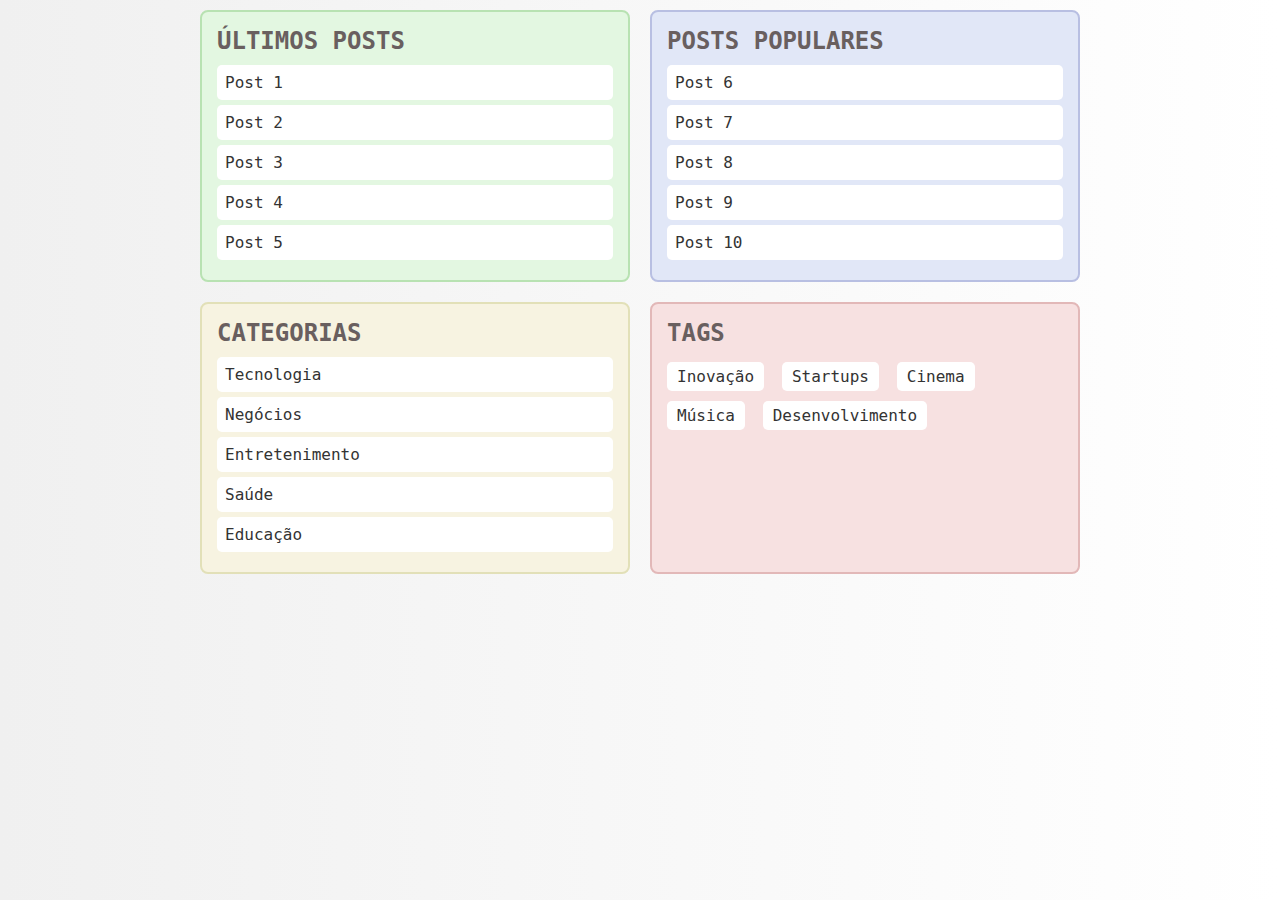
<file: 2024-08-15/blog.html>
<!DOCTYPE html>
<html lang="pt-br">
<head>
    <meta charset="UTF-8">
    <meta name="viewport" content="width=device-width, initial-scale=1.0">
    <title>Painel Completo do Blog</title>
    <link rel="stylesheet" href="blog.css">
</head>
<body>
    <div class="painel">
        <div class="ultimos-posts">
            <h2>Últimos Posts</h2>
            <ul>
                <li><a href="#">Post 1</a></li>
                <li><a href="#">Post 2</a></li>
                <li><a href="#">Post 3</a></li>
                <li><a href="#">Post 4</a></li>
                <li><a href="#">Post 5</a></li>
            </ul>
        </div>

        <div class="posts-populares">
            <h2>Posts Populares</h2>
            <ul>
                <li><a href="#">Post 6</a></li>
                <li><a href="#">Post 7</a></li>
                <li><a href="#">Post 8</a></li>
                <li><a href="#">Post 9</a></li>
                <li><a href="#">Post 10</a></li>
            </ul>
        </div>

        <div class="categorias">
            <h2>Categorias</h2>
            <ul>
                <li><a href="#">Tecnologia</a></li>
                <li><a href="#">Negócios</a></li>
                <li><a href="#">Entretenimento</a></li>
                <li><a href="#">Saúde</a></li>
                <li><a href="#">Educação</a></li>
            </ul>
        </div>

        <div class="tags">
            <h2>Tags</h2>
            <ul>
                <li><a href="#">Inovação</a></li>
                <li><a href="#">Startups</a></li>
                <li><a href="#">Cinema</a></li>
                <li><a href="#">Música</a></li>
                <li><a href="#">Desenvolvimento</a></li>
            </ul>
        </div>
    </div>
</body>
</html>
</file>
<file: 2024-02-29/styles/style.css>
@charset "UTF-8";
@import url('https://fonts.googleapis.com/css2?family=Rubik+Doodle+Shadow&display=swap');


body {
    background-color: #ffffff;
    color: #e90707;
    font-family: Arial, Helvetica, sans-serif;
}

h1, h2, h3 {
    font-family: "Rubik Doodle Shadow", system-ui;
    font-weight: 400;
    font-style: normal;
}
</file>
<file: 2024-04-11/estilos.css>
@charset "UTF-8";
body {
    line-height: 2.0;
}

input, select {
    display: block;
}

input[type="checkbox"] {
    display: inline;
}
</file>
<file: 2024-07-04/styles.css>
@charset "UTF-8";
@import url('https://fonts.googleapis.com/css2?family=Montserrat:ital,wght@0,100..900;1,100..900&display=swap');

body {
    background-color: #0C3559;
    font-family: "Montserrat", sans-serif;
    color: #BACDD9;
    margin: 0;
    padding: 0;
}

#conteudo {
    width: 70%;
    margin: auto;
    background-color: #1F64BF;
    color: #BACDD9;
    padding: 20px;
    border-radius: 30px;
    margin-top: 20px;
}

h1, h2 {
    text-align: center;
}

ol, ul {
    padding-left: 20px;
}

#main-image {
    display: block;
    max-width: 100%;
    height: auto;
    margin: 50px auto;
    border-radius: 20px;
}

#project-list li {
    margin-bottom: 15px;
}

#project-list a {
    color: #FFD700;
    font-weight: bold;
}

table {
    width: 100%;
    background-color: #0C3559;
    color: rgb(87, 168, 141);
    border-collapse: collapse;
    margin-top: 20px;
}

tr:nth-child(even) {
    background-color: #f2f2f2;
}

td, th {
    border: 1px solid black;
}

td {
    padding: 20px;
    text-align: center;
}

th {
    background-color: #3981BF;
    color: #BACDD9;
    font-weight: bold;
}

a {
    color: white;
    text-decoration: none;
} 

a:hover {
    text-decoration: underline;
}

blockquote {
    background-color: #0C3559;
    border-left: 10px solid #3981BF;
    margin: 20px 0;
    padding: 10px 20px;
}

#github::after, #instagram::after, #linkedin::after {
    content: "";
    display: inline-block;
    margin-left: 10px;
    background-size: contain;
    background-repeat: no-repeat;
}

#github::after {
    content: url('assets/github-logo.png');
}

#instagram::after {
    content: url('assets/instagram.png');
}

#linkedin::after {
    content: url('assets/linkedin.png');
}

footer {
    background-color: #0C3559;
    text-align: center;
    padding: 10px;
    bottom: 0;
    width: 100%;
}

footer p {
    margin: 5px;
}

footer a {
    color: #BACDD9;
    text-decoration: none;
}

footer a:hover {
    text-decoration: underline;
}
</file>
<file: 2024-07-11/styles.css>
@charset "UTF-8";
@import url('https://fonts.googleapis.com/css2?family=Roboto:wght@400;700&display=swap');

* {
    padding: 0;
    margin: 0;
    box-sizing: border-box;
}

body {
    font-family: 'Roboto', sans-serif;
    background-color: #0D0D0D;
    color: white;
    line-height: 1.6;
    display: flex;
    flex-direction: column;
    min-height: 100vh;
}

header {
    background-color: #4A1B8C;
    color: white;
    padding: 1em 0;
    text-align: center;
    border-bottom: 3px solid #870DD9;
}

header img {
    display: block;
    width: 100px;
}

header h1 {
    font-size: 3em;
    margin-bottom: 0.5em;
}

nav {
    margin-top: 1em;
}

nav ul {
    list-style-type: none;
    padding: 0;
    margin: 0;
    display: flex;
    justify-content: center;
    gap: 1em;
}

nav ul li {
    display: inline;
}

nav ul li a {
    color: #970DD9;
    text-decoration: none;
    font-weight: bold;
    padding: 0.5em 1em;
    border: 2px solid transparent;
    transition: all 0.3s ease;
    border-radius: 5px;
}

nav ul li a:hover {
    color: #fff;
    background-color: #7F1FBF;
    border-color: #970DD9;
}

main {
    padding: 2em;
    text-align: center;
}

.intro {
    margin-top: 2em;
    text-align: center;
}

.intro h2 {
    font-size: 2.5em;
    margin-bottom: 0.5em;
}

.intro p {
    font-size: 1.2em;
    line-height: 1.5;
    margin-bottom: 1em;
}

.member {
    max-width: 300px;
    margin: 2em auto;
    padding: 1em;
    background-color: #4A1B8C;
    border: 3px solid #7F1FBF;
    border-radius: 10px;
}

.member img {
    width: 150px;
    height: 150px;
    border-radius: 50%;
    border: 3px solid #7F1FBF;
    margin-bottom: 1em;
}

.member h2 {
    color: #870DD9;
    font-size: 1.5em;
    margin-bottom: 0.5em;
}

.member p {
    font-size: 1.1em;
    line-height: 1.4;
    margin-bottom: 1em;
}

.member a {
    color: #7F1FBF;
    text-decoration: none;
    font-weight: bold;
    transition: color 0.3s ease;
}

.member a:hover {
    color: #4A1B8C;
}

.member-content {
    margin-top: 2em;
    padding: 3em;
}

.member-content img {
    width: 150px;
    height: 150px;
    border-radius: 50%;
    border: 3px solid #7F1FBF;
}

.member-content h2 {
    color: #870DD9;
    font-size: 1.8em;
    font-weight: bold;
    margin-bottom: 0.5em;
}

.member-content p {
    font-size: 1.2em;
    line-height: 1.5;
    margin-bottom: 1em;
}

.member-content a {
    color: #7F1FBF;
    text-decoration: none;
    font-weight: bold;
}

.member-content a:hover {
    color: #4A1B8C;
}

footer {
    background-color: #4A1B8C;
    color: white;
    text-align: center;
    padding: 1em 0;
    border-top: 3px solid #870DD9;
    position: fixed;
    width: 100%;
    bottom: 0;
}

@keyframes fadeIn {
    from {
        opacity: 0;
    }
    to {
        opacity: 1;
    }
}

@keyframes fadeOut {
    from {
        opacity: 1;
    }
    to {
        opacity: 0;
    }
}

.hidden {
    display: none;
}
</file>
<file: 2024-08-01/style.css>
@charset "UTF-8";

body {
    margin: 0;
    padding: 0;
}

header, footer {
    background-color: #333333;
    color: white;
}

header, footer {
    text-align: center;
}

header, footer, .timeline, nav {
    padding: 20px;
}

main {
    display: flex;
}

.timeline {
    background-color: white;
    width: 75%;
}

.timeline h2 {
    padding: 10px;
    background-color: black;
    color: white;
    font-family: 'Times New Roman', Times, serif;
}

article {
    margin: 20px;
    padding: 20px;
    background-color: lightgray;
}

#autor-data {
    text-align: right;
}

nav {
    background-color: darkgray;
    width: 25%;
}

nav ul {
    list-style-type: none;
    margin: 0;
    padding: 0;
}

li {
    padding-bottom: 10px;
}

a {
    text-decoration: none;
    color: black;
}
</file>
<file: 2024-08-29/estilos.css>
body {
    font-family: Arial, Helvetica, sans-serif;
    background-color: #f7f7f7;
    color: #333;
    margin: 0;
    padding: 0;
    box-sizing: border-box;
}

h1 {
    text-align: center; /* Centraliza o título do formulário */
    margin-top: 20px;
}

form {
    width: 400px;
    margin: 20px auto;
    background-color: #ffffff;
    padding: 20px;
    border-radius: 8px;
    box-shadow: 0 0 10px rgba(0, 0, 0, .1);
}

fieldset {
    border: 1px solid #ccc;
    padding: 10px;
    margin-bottom: 20px;
}

legend {
    font-weight: bold;
}

label {
    margin-bottom: 8px;
}

/* Estilizando inputs de texto, senha, e-mail e textarea */
input[type="text"], input[type="password"], input[type="email"], textarea {
    display: block;
    margin-right: 10px;
    padding: 5px;
    border: 1px solid #ccc;
    border-radius: 4px;
    width: 200px;
}

/* Estilizando botões de radio e checkboxes */
input[type="radio"], input[type="checkbox"] {
    margin-right: 5px;
    display: inline; /* Mantém os botões de radio e caixas de seleção em linha */
}

button {
    margin-top: 15px;
    padding: 10px 15px;
    background-color: #333;
    color: white;
    border: none;
    border-radius: 4px;
    cursor: pointer;
}

button:hover {
    background-color: #555;
}

section {
    background-color: black;
    color: white;
}

li {
    list-style-type: none;
}

.icones-sociais a {
    width: 40px;
    height: 40px;
    display: block;
    text-indent: -99999px; /* O texto é deslocado para fora da área visível, deixando apenas o ícone visível */
}

.github {
    background-image: url(assets/github.png);
}

.linkedin {
    background-image: url(assets/linkedin.png);
}

.twitter {
    background-image: url(assets/twitter.png);
}
</file>
<file: 2024-03-07/estilo-ficcao.css>
body {
    background-color: #0d1b2a;
    color: #fff;
    font-family: 'Segoe UI', Tahoma, Geneva, Verdana, sans-serif;
    padding: 20px;
}

.container {
    max-width: 800px;
    margin: 0 auto;
    margin-bottom: 50px;
}

h1 {
    color: #ff9e00;
    margin-bottom: 20px;
}

h2 {
    color: #7fdbff;
    margin-top: 40px;
}

section {
    margin-bottom: 40px;
}

p {
    margin-bottom: 20px;
    text-align: justify;
}

.image-container {
    position: relative;
    margin-bottom: 20px;
    display: inline-block;
}

img {
    width: 100%; /* Adapta a imagem para a largura do container */
    max-width: 600px; /* Máximo tamanho da imagem */
    height: auto; /* Mantém a proporção da imagem */
    margin: 20px auto; /* Centraliza a imagem horizontalmente */
    display: block;
    border: 2px solid #7fdbff;
}

.caption {
    position: absolute;
    bottom: 0;
    left: 0;
    width: 100%;
    background-color: rgba(0, 0, 0, 0.7);
    padding: 5px;
    margin: 0;
    margin-bottom: 50px;
    font-size: 14px;
    color: #fff;
    text-align: center;
    opacity: 0;
    transition: opacity 0.3s;
    box-sizing: border-box;
}

.image-container:hover .caption {
    opacity: 1;
}

ul {
    list-style-type: circle; /* Estilo dos marcadores da lista */
    margin-left: 40px; /* Identação da lista */
}

ul li {
    margin-bottom: 10px;
}

footer {
    background-color: #0d1b2a;
    color: #fff;
    padding: 10px;
    text-align: center;
    position: fixed;
    width: 100%;
    bottom: 0;
    left: 0;
}

.voltar-topo {
    background-color: #007bff;
    color: #fff;
    width: 50px;
    height: 50px;
    border-radius: 50%;
    font-size: 24px;
    text-align: center;
    line-height: 50px;
    position: fixed;
    bottom: 20px;
    right: 20px;
    text-decoration: none;
}
</file>
<file: 2024-03-14/filmes.css>
@charset "UTF-8";
@import url('https://fonts.googleapis.com/css2?family=Fascinate+Inline&display=swap');

body {
    font-family: Arial, sans-serif;
    margin: 0;
    padding: 0;
    background: linear-gradient(#00faed, #044B4A, #30FFA4, #5FBE92);
    color: #5FBE92;
}

#cabecalho, #rodape {
    background-color: #044B4A;
    color: #30FFA4;
    padding: 10px;
    text-align: center;
}

#conteudo {
    padding: 20px;
    margin: 0 auto;
    max-width: 800px;
    border-left: 20px solid #5FBE92;
    border-right: 20px solid #5FBE92;
    background-color: #044B4A;
}

h1 {
    color: #30FFA4;
    font-family: "Fascinate Inline", system-ui;
    font-weight: 400;
    font-style: normal;
}

p {
    color: #30FFA4;
}

img {
    display: block;
    margin: 20px auto;
    max-width: 100%;
    box-shadow: 0px 0px 10px rgba(0, 0, 0, .5);
    border-radius: 10px;
    border: 4px solid transparent;
    transition: border-color 0.3s;
    position: relative;
}

img:hover {
    border-color: #30FFA4;
    animation: drawBorder 4s forwards;
}

@keyframes drawBorder {
    0% {
        border-top: 2px solid transparent;
        border-right: 2px solid transparent;
        border-bottom: 2px solid transparent;
        border-left: 2px solid transparent;
    }
    25% {
        border-top: 2px solid #30FFA4;
    }
    50% {
        border-right: 2px solid #30FFA4;
    }
    75% {
        border-bottom: 2px solid #30FFA4;
    }
    100% {
        border-left: 2px solid #30FFA4;
    }
}

nav {
    background-color: #044B4A;
    padding: 10px;
    text-align: center;
    border-bottom: 2px solid #30FFA4;
}

nav ul {
    margin: 0;
    padding: 0;
    list-style-type: none;
}

nav li {
    display: inline;
    margin-right: 20px;
}

nav a {
    color: #5FBE92;
    text-decoration: none;
    margin-right: 20px;
}

ul li a:hover {
    color: #30FFA4;
}

.btn-voltar-topo {
    display: inline-block;
    background-color: white;
    color: #30FFA4;
    padding: 10px 20px;
    text-decoration: none;
    border-radius: 5px;
    margin-top: 20px;
}

.btn-voltar-topo:hover {
    background-color: #5FBE92;
}

#conteudo a.filme {
    color: #00faed;
    font-weight: bold;
    text-decoration: none;
}

#conteudo a.filme:hover {
    color: #5FBE92;
}
</file>
<file: 2024-08-15/blog.css>
* {
    font-family: monospace;
    margin: 0;
    padding: 0;
    box-sizing: border-box;
}

body {
    background: linear-gradient(90deg, #f0f0f0, #ffffff);
}

.painel {
    margin: auto;
    padding: 10px;
    width: 900px;
    display: grid;
    grid-template-columns: repeat(2, 1fr);
    grid-gap: 20px;
}

.painel h2 {
    color: rgb(105, 95, 95);
    font-size: 24px;
    font-weight: bold;
    text-transform: uppercase;
    margin-bottom: 10px;
}

.painel ul {
    list-style: none;
    padding: 0;
}

.painel li {
    display: block;
    margin: 5px 0;
}

.painel a {
    color: #333;
    font-size: 16px;
    text-decoration: none;
    transition: color 0.3s, transform 0.3s;
}

.painel a:hover {
    color: #007bff;
    text-decoration: none;
    transform: scale(1.05);
}

.ultimos-posts {
    background-color: #e3f7e1;
    padding: 15px;
    border-radius: 8px;
    border: 2px solid #b8e2b2;
}

.ultimos-posts li {
    padding: 8px;
    background-color: #ffffff;
    border-radius: 5px;
    transition: background-color 0.3s;
}

.ultimos-posts li:hover {
    background-color: #d0f3ce;
}

.posts-populares {
    background-color: #e1e7f7;
    padding: 15px;
    border-radius: 8px;
    border: 2px solid #b8bfe2;
}

.posts-populares li {
    padding: 8px;
    background-color: #ffffff;
    border-radius: 5px;
    transition: background-color 0.3s;
}

.posts-populares li:hover {
    background-color:  #ced3f3;
}

.categorias {
    background-color: #f7f3e1;
    padding: 15px;
    border-radius: 8px;
    border: 2px solid #e2e0b8;
}

.categorias li {
    padding: 8px;
    background-color: #ffffff;
    border-radius: 5px;
    transition: background-color 0.3s;
}

.categorias li:hover {
    background-color: #f3edd0;
}

.tags {
    background-color: #f7e1e1;
    padding: 15px;
    border-radius: 8px;
    border: 2px solid #e2b8b8;
}

.tags li {
    display: inline-block;
    margin-right: 10px;
    padding: 5px 10px;
    background-color: #ffffff;
    border-radius: 5px;
    transition: background-color 0.3s;
}

.tags li:hover {
    background-color: #f3d0d0;
    transform: scale(1.1);
}
</file>
